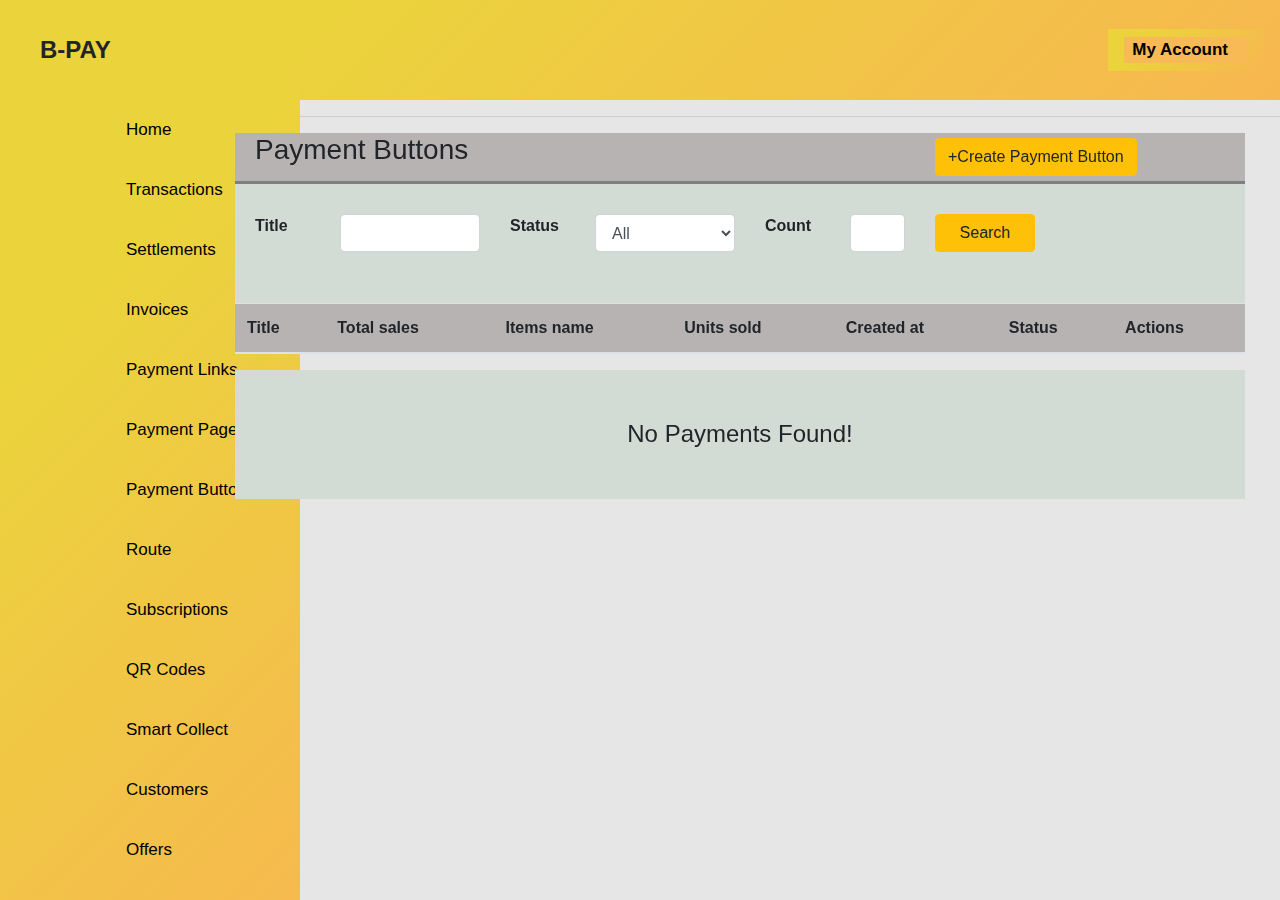
<file: payment button/payment.html>
<!DOCTYPE html>
<html lang="en">

<head>
    <meta charset="UTF-8">
    <meta http-equiv="X-UA-Compatible" content="IE=edge">
    <meta name="viewport" content="width=device-width, initial-scale=1.0">
    <link rel="stylesheet" href="https://stackpath.bootstrapcdn.com/bootstrap/4.3.1/css/bootstrap.min.css"
        integrity="sha384-ggOyR0iXCbMQv3Xipma34MD+dH/1fQ784/j6cY/iJTQUOhcWr7x9JvoRxT2MZw1T" crossorigin="anonymous">
        <link rel="stylesheet" href="navv.css">
     <script src="https://ajax.googleapis.com/ajax/libs/jquery/3.5.1/jquery.min.js"></script>
    <link rel="stylesheet" href="https://pro.fontawesome.com/releases/v5.10.0/css/all.css" integrity="sha384-AYmEC3Yw5cVb3ZcuHtOA93w35dYTsvhLPVnYs9eStHfGJvOvKxVfELGroGkvsg+p" crossorigin="anonymous"/>
    <title>Payment</title>

</head>
<body style="background-color: #e6e6e6;">
    <nav class="navbar">
        <div class="title"> B-PAY</div>
        

        <div class="navbar">
            <ul >
                <li>
                    <div class="click" style="background: #f8ba57;">
                     <a href="#">   
                         <i class="fa fa-user" aria-hidden="true"></i>
                       My Account 
                     </a>  
                    </div>
                </li>
            </ul>
        </div>
    </nav>
    <div  class="account invi">
       <div class="first">
           <div class="middle">
            <i class="fa fa-building" style="font-size: xxx-large;" aria-hidden="true"></i>
            <div class="merchant">
             <h2>Merchant Name</h2>
             <h5>Merchant ID</h5>
            </div>
           </div>
       </div>
       <div>
           <div class="second">
            <h3>Loged In as</h3>
            <div class="email">
             <i class="fas fa-user-circle"></i>
             <h5 style="display: inline;">Email id</h5>
            </div>
         <button class="button">Log Out</button>
           </div>
       </div>
    </div>
    <hr>
<div class="col col-sm-2">
<div class="side">
    <nav class="sidebar">
    
         <div class="menu-bar">
             <div class="menu">
                 <ul class="menu-links">
                     <li class="nav-links">
                         <a href="#">
                            <i class="fa fa-home icon" aria-hidden="true"></i>
                            <span class="text nav-text text ">
                                Home
                            </span>
                         </a>
                     </li>
                     <li class="nav-links">
                         <a href="#">
                            <i class="fa fa-reply-all icon" aria-hidden="true"></i>
                            <span class="text nav-text text ">
                            Transactions
                            </span>
                         </a>
                     </li>
                     <li class="nav-links">
                         <a href="#">
                            <i class="fa fa-bars icon" aria-hidden="true"></i>
                            <span class="text nav-text text ">
                                Settlements
                            </span>
                         </a>
                     </li>
                     <li class="nav-links">
                         <a href="#">
                            <i class="fa fa-window-restore icon" aria-hidden="true"></i>
                            <span class="text nav-text text ">
                                Invoices
                            </span>
                         </a>
                     </li>
                     <li class="nav-links">
                         <a href="#">
                            <i class="fa fa-link icon" aria-hidden="true"></i>
                            <span class="text nav-text text ">
                                Payment Links
                            </span>
                         </a>
                     </li>
                     <li class="nav-links">
                         <a href="#">
                            <i class="fa fa-envelope-open icon" aria-hidden="true"></i>
                            <span class="text nav-text text ">
                                Payment Pages
                            </span>
                         </a>
                     </li>
                     <li class="nav-links">
                         <a href="#">
                            <i class="fa fa-tasks icon" aria-hidden="true"></i>
                            <span class="text nav-text text ">
                                Payment Buttons
                            </span>
                         </a>
                     </li>
                     <li class="nav-links">
                         <a href="#">
                            <i class="fa fa-map-marker icon" aria-hidden="true"></i>
                            <span class="text nav-text text ">
                                Route
                            </span>
                         </a>
                     </li>
                     <li class="nav-links">
                         <a href="#"><i class="fa fa-bell icon" aria-hidden="true"></i>
                            <span class="text nav-text text ">
                                Subscriptions
                            </span>
                         </a>
                     </li>
                     <li class="nav-links">
                         <a href="#">
                            <i class="fa fa-qrcode icon" aria-hidden="true"></i>
                            <span class="text nav-text text ">
                                QR Codes
                            </span>
                         </a>
                     </li>
                     <li class="nav-links">
                         <a href="#">
                            <i class="fa fa-upload icon" aria-hidden="true"></i>
                            <span class="text nav-text text ">
                                Smart Collect
                            </span>
                         </a>
                     </li>
                     <li class="nav-links">
                         <a href="#">
                            <i class="fa fa-users icon" aria-hidden="true"></i>
                            <span class="text nav-text text ">
                                Customers
                            </span>
                         </a>
                     </li>
                     <li class="nav-links">
                         <a href="#">
                            <i class="fa fa-shopping-bag icon" aria-hidden="true"></i>
                            <span class="text nav-text text ">
                                Offers
                            </span>
                         </a>
                     </li>
                     <li class="nav-links">
                         <a href="#">
                            <i class="fa fa-shopping-cart icon" aria-hidden="true"></i>
                            <span class="text nav-text text ">
                                Checkout Rewards
                            </span>
                         </a>
                     </li>
                     <li class="nav-links">
                         <a href="#">
                            <i class="fa fa-sticky-note icon" aria-hidden="true"></i>
                            <span class="text nav-text text ">
                                Reports
                            </span>
                         </a>
                     </li>
                     <li class="nav-links">
                         <a href="#">
                            <i class="fa fa-home icon" aria-hidden="true"></i>
                            <span class="text nav-text text ">
                                My Account
                            </span>
                         </a>
                     </li>
                     <li class="nav-links">
                         <a href="#">
                            <i class="fa fa-cogs icon" aria-hidden="true"></i>
                            <span class="text nav-text text ">
                                Settings
                            </span>
                         </a>
                     </li>
                     <li class="nav-links">
                         <a href="#">
                            <i class="fa fa-download icon" aria-hidden="true"></i>
                            <span class="text nav-text text ">
                                App Store
                            </span>
                         </a>
                     </li>
                 </ul>
             </div>
    </nav>
</div>
</div>

    <div class="row justify-content-end"style="margin-left:-300px; margin-right:20px;">
    <div class="col col-sm-8">
        <div class="conainer" style="background-color: #b7b3b3; padding-right: 20px; align-content: center; border-bottom:3px solid grey">
            <div class="row">
                <div class="col-12 col-md-8 col-sm-8">
                    <div class="col col-md-12 col-sm-12" style="margin-left: 5px;">
                        <h3>Payment Buttons</h3>
                    </div>
                </div>
                <div class="col-12 col-md-4 col-sm-4" style="padding-top: 5px; padding-bottom:5px;">
                    <button type="button" class="btn btn-warning" style="margin-left: 20px;">+Create Payment Button</button>
                </div>
            </div>
        </div>
    </div>
    </div>
    <div class="row justify-content-end"style="margin-left:-300px; margin-right:20px;">
    <div class=" col col-sm-8">
        <div class="cont2" style="background-color:#d3dbd5;padding-top: 30px;padding-bottom: 30px;">
            <form style="margin-left: 20px;">
                <div class="form-group row">
                    <label class="col-md-1"><b>Title</b></label>
                    <div class="col-md-2">
                     <input name="title" class="form-control input-sm"  value="">
                    </div>
                     <label class="col-md-1"><b>Status</b></label>
                     <div class="col-md-2">
                        <select name="status" class="form-control input-sm">
                            <option value="">All</option>
                            <option value="active">Active</option>
                            <option value="inactive">Inactive</option>
                        </select>
                    </div>
                    <label class="col-md-1"><b>Count</b></label>
                    <div class="col-2 col-md-1" style="padding-bottom: 5px;">
                        <input name="count" min="1" max="100" type="number" class="form-control input-sm" value="">   
                    </div>
                    <br>
                    <div class="col-md-1">
                        <button type="button" class="btn btn-warning" style="width:100px">Search</button>
                    </div>
                </div>
            </form>
        </div>
    </div>
    </div>
    <div class="row justify-content-end"style="margin-left:-300px; margin-right:20px;">
    <div class="col col-sm-8">
    <div class="data-table ">
        <div class="table-responsive">
            <table class="table table-hover table-striped undefined">
                <thead style="background-color: #b7b3b3;">
                    <tr>
                        <th>Title</th>
                        <th>Total sales</th>
                        <th>Items name</th>
                        <th>Units sold</th>
                        <th>Created at</th>
                        <th>Status</th>
                        <th>Actions</th>
                        
                    </tr>
                </thead>
                <tbody style="background-color: grey;">


                </tbody>
            </table>
        </div class="description">
        <h4 class="empty-table-message" style="text-align: center;background-color:#d3dbd5;padding: 50px;">No Payments Found!</h4>
       </div>
        </div>
    </div>
    </div>
    <script>

        $(".click").click(function(){
            $(".account").toggle();
        })
        $("body").click(function(){
            $(".account").addClass("invi");
        })
    </script>
</body>

</html>
</file>
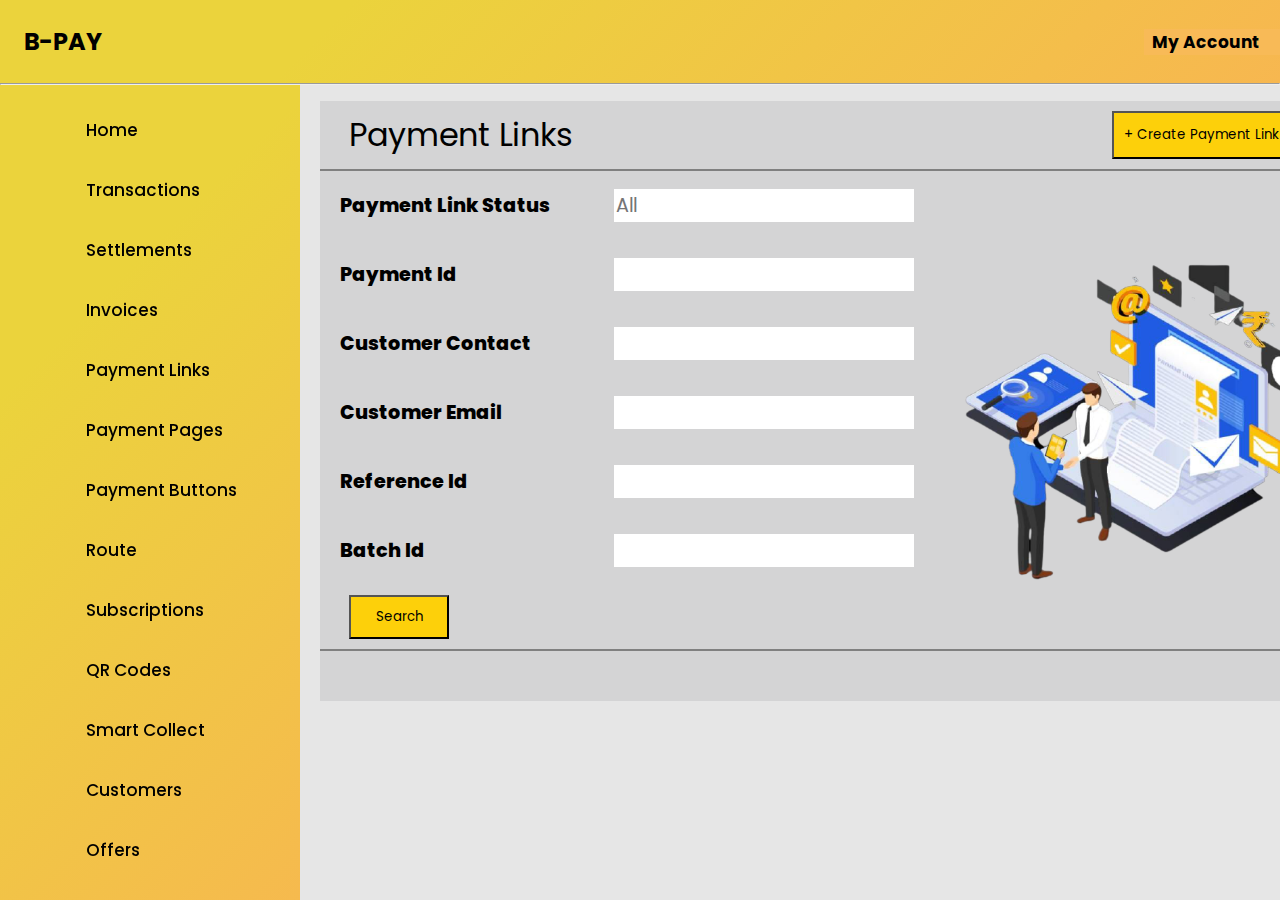
<file: Payment_Link/Payment1.html>
<!DOCTYPE html>
<html lang="en">
<head>
    <meta charset="UTF-8">
    <meta http-equiv="X-UA-Compatible" content="IE=edge">
    <meta name="viewport" content="width=device-width, initial-scale=1.0">
    <link rel="stylesheet" href="navv.css">
    <script src="https://ajax.googleapis.com/ajax/libs/jquery/3.5.1/jquery.min.js"></script>
    <link rel="stylesheet" href="https://pro.fontawesome.com/releases/v5.10.0/css/all.css" integrity="sha384-AYmEC3Yw5cVb3ZcuHtOA93w35dYTsvhLPVnYs9eStHfGJvOvKxVfELGroGkvsg+p" crossorigin="anonymous"/>
   
    <link
    href="https://fonts.googleapis.com/css2?family=DM+Sans&family=Montserrat:wght@100&family=Sunflower:wght@300&display=swap"
    rel="stylesheet">

    <link rel="stylesheet" href="Payment1.css">
    <title>Document</title>
</head>
<body>
    <div class="navo">

        <nav class="navbar">
            <div class="title"> B-PAY</div>
            
            
            <div class="navbar">
                <ul >
                    <li>
                        <div class="click" style="background: #f8ba57;">
                            <a href="#">   
                                <i class="fa fa-user" aria-hidden="true"></i>
                                My Account 
                            </a>  
                        </div>
                    </li>
                </ul>
            </div>
        </nav>
        <div  class="account invi">
            <div class="first">
                <div class="middle">
                    <i class="fa fa-building" style="font-size: xxx-large;" aria-hidden="true"></i>
                    <div class="merchant">
                        <h2>Merchant Name</h2>
                        <h5>Merchant ID</h5>
                    </div>
                </div>
            </div>
            <div>
                <div class="second">
                    <h3>Loged In as</h3>
                    <div class="email">
                        <i class="fas fa-user-circle"></i>
                        <h5 style="display: inline;">Email id</h5>
                    </div>
                    <button class="button">Log Out</button>
                </div>
            </div>
        </div>
    </div>
    <hr>

<div class="side">
    <nav class="sidebar">
    
         <div class="menu-bar">
             <div class="menu">
                 <ul class="menu-links">
                     <li class="nav-links">
                         <a href="#">
                            <i class="fa fa-home icon" aria-hidden="true"></i>
                            <span class="text nav-text text ">
                                Home
                            </span>
                         </a>
                     </li>
                     <li class="nav-links">
                         <a href="#">
                            <i class="fa fa-reply-all icon" aria-hidden="true"></i>
                            <span class="text nav-text text ">
                            Transactions
                            </span>
                         </a>
                     </li>
                     <li class="nav-links">
                         <a href="#">
                            <i class="fa fa-bars icon" aria-hidden="true"></i>
                            <span class="text nav-text text ">
                                Settlements
                            </span>
                         </a>
                     </li>
                     <li class="nav-links">
                         <a href="#">
                            <i class="fa fa-window-restore icon" aria-hidden="true"></i>
                            <span class="text nav-text text ">
                                Invoices
                            </span>
                         </a>
                     </li>
                     <li class="nav-links">
                         <a href="#">
                            <i class="fa fa-link icon" aria-hidden="true"></i>
                            <span class="text nav-text text ">
                                Payment Links
                            </span>
                         </a>
                     </li>
                     <li class="nav-links">
                         <a href="#">
                            <i class="fa fa-envelope-open icon" aria-hidden="true"></i>
                            <span class="text nav-text text ">
                                Payment Pages
                            </span>
                         </a>
                     </li>
                     <li class="nav-links">
                         <a href="#">
                            <i class="fa fa-tasks icon" aria-hidden="true"></i>
                            <span class="text nav-text text ">
                                Payment Buttons
                            </span>
                         </a>
                     </li>
                     <li class="nav-links">
                         <a href="#">
                            <i class="fa fa-map-marker icon" aria-hidden="true"></i>
                            <span class="text nav-text text ">
                                Route
                            </span>
                         </a>
                     </li>
                     <li class="nav-links">
                         <a href="#"><i class="fa fa-bell icon" aria-hidden="true"></i>
                            <span class="text nav-text text ">
                                Subscriptions
                            </span>
                         </a>
                     </li>
                     <li class="nav-links">
                         <a href="#">
                            <i class="fa fa-qrcode icon" aria-hidden="true"></i>
                            <span class="text nav-text text ">
                                QR Codes
                            </span>
                         </a>
                     </li>
                     <li class="nav-links">
                         <a href="#">
                            <i class="fa fa-upload icon" aria-hidden="true"></i>
                            <span class="text nav-text text ">
                                Smart Collect
                            </span>
                         </a>
                     </li>
                     <li class="nav-links">
                         <a href="#">
                            <i class="fa fa-users icon" aria-hidden="true"></i>
                            <span class="text nav-text text ">
                                Customers
                            </span>
                         </a>
                     </li>
                     <li class="nav-links">
                         <a href="#">
                            <i class="fa fa-shopping-bag icon" aria-hidden="true"></i>
                            <span class="text nav-text text ">
                                Offers
                            </span>
                         </a>
                     </li>
                     <li class="nav-links">
                         <a href="#">
                            <i class="fa fa-shopping-cart icon" aria-hidden="true"></i>
                            <span class="text nav-text text ">
                                Checkout Rewards
                            </span>
                         </a>
                     </li>
                     <li class="nav-links">
                         <a href="#">
                            <i class="fa fa-sticky-note icon" aria-hidden="true"></i>
                            <span class="text nav-text text ">
                                Reports
                            </span>
                         </a>
                     </li>
                     <li class="nav-links">
                         <a href="#">
                            <i class="fa fa-home icon" aria-hidden="true"></i>
                            <span class="text nav-text text ">
                                My Account
                            </span>
                         </a>
                     </li>
                     <li class="nav-links">
                         <a href="#">
                            <i class="fa fa-cogs icon" aria-hidden="true"></i>
                            <span class="text nav-text text ">
                                Settings
                            </span>
                         </a>
                     </li>
                     <li class="nav-links">
                         <a href="#">
                            <i class="fa fa-download icon" aria-hidden="true"></i>
                            <span class="text nav-text text ">
                                App Store
                            </span>
                         </a>
                     </li>
                 </ul>
             </div>
    </nav>
</div>

    <div class="container">
        <div class="btn">
            <div> Payment Links</div>
            <button>+ Create Payment Link</button>
        </div>
        <form action="#">
            <div class="container1">
                <p>
                    <label for="t1">Payment Link Status </label>
                    <input type="text" name="status" id="t1" placeholder="All">
                </p>
                <p>
                    <label for="t2">Payment Id</label>
                    <input type="text" name="plid" id="t2">
                </p>
                <p>
                    <label for="t3">Customer Contact</label>
                    <input type="text" name="cno" id="t3">
                </p>
                <p>
                    <label for="t4">Customer Email </label>
                    <input type="text" name="cemail" id="t4">
                </p>
                <p>
                    <label for="t5">Reference Id</label>
                    <input type="text" name="rid" id="t5">
                </p>
                <p>
                    <label for="t6">Batch Id</label>
                    <input type="text" name="bid" id="t6">
                </p>
                <p class="btn">
                    <button type="submit" name="search"  style="width:100px">Search</button>
                </p>
                
                <img src="payment.png" alt="Error Loading Image">
            </div>
        </form>
        <br><br>
        <div class="container2">
            <table id="nav">
                <thead>
                    <tr>
                        <th>Payment Link Id</th>
                        <th>Created Date</th>
                        <th>Amount</th>
                        <th>Reference Id</th>
                        <th>Customer</th>
                        <th>Link</th>
                        <th>Status</th>
                    </tr>
                </thead>
                <tbody>
                    <tr>
                        <td>
                            <h4>No Results Found!</h4>
                        </td>
                    </tr>
                </tbody>
            </table>
        </div>
    </div>
        <script>
        // const toggleButton = document.getElementsByClassName('toggle-button')[0]
        // const navbarLinks = document.getElementsByClassName('navbar-links')[0]

        // toggleButton.addEventListener('click', () => {
        //     navbarLinks.classList.toggle('active')
        // })

        $(".click").click(function(){
            $(".account").toggle();
        })
        $("body").click(function(){
            $(".account").addClass("invi");
        })
    </script>
</body>

</html>
</file>
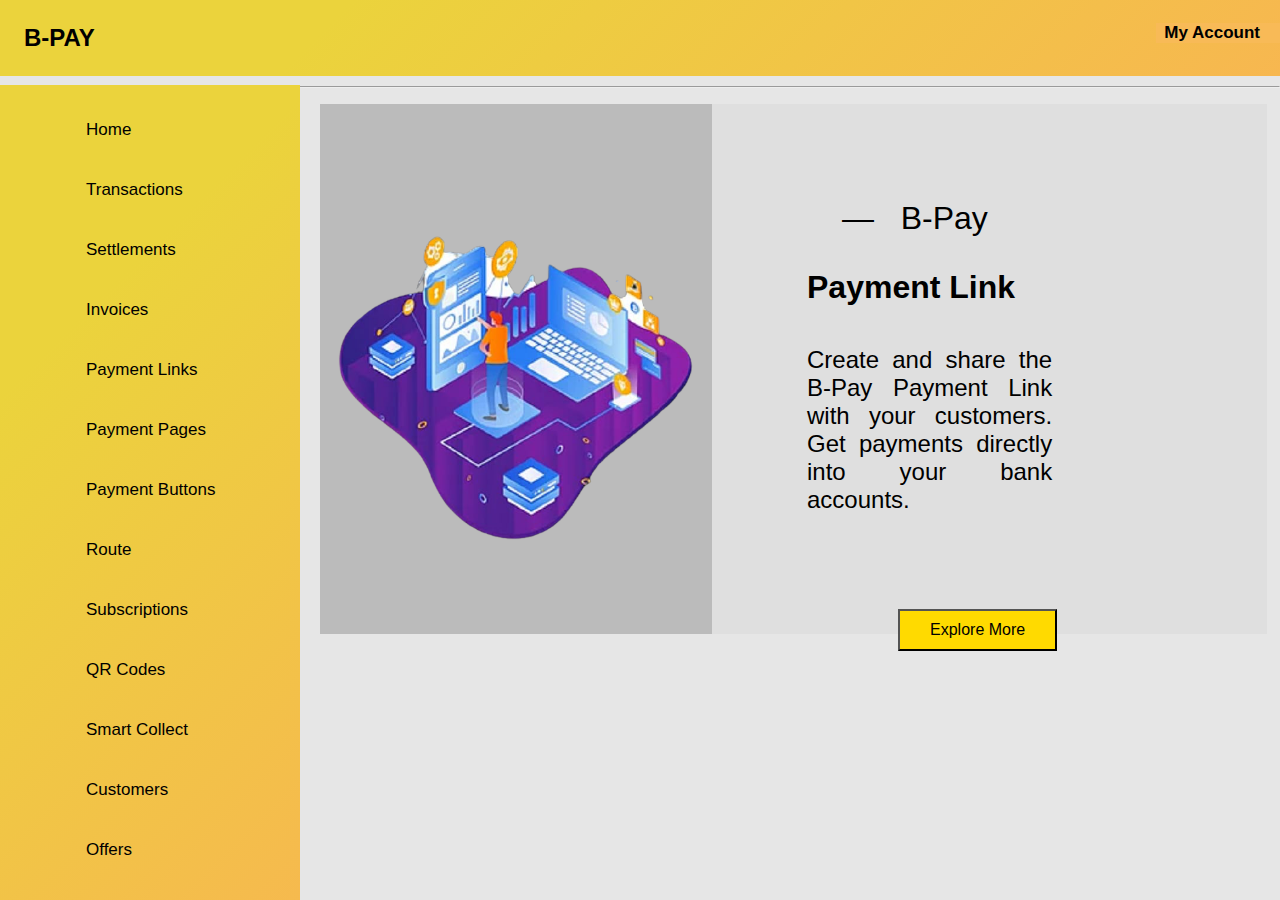
<file: Payment_Link/Payment_Link-1.html>
<!DOCTYPE html>
<html lang="en">
<head>
    <meta charset="UTF-8">
    <meta http-equiv="X-UA-Compatible" content="IE=edge">
    <meta name="viewport" content="width=device-width, initial-scale=1.0">
    <link rel="stylesheet" href="navv.css">
    <script src="https://ajax.googleapis.com/ajax/libs/jquery/3.5.1/jquery.min.js"></script>
    <link rel="stylesheet" href="https://pro.fontawesome.com/releases/v5.10.0/css/all.css" integrity="sha384-AYmEC3Yw5cVb3ZcuHtOA93w35dYTsvhLPVnYs9eStHfGJvOvKxVfELGroGkvsg+p" crossorigin="anonymous"/>
   
    <link rel="stylesheet" href="Payment_Link-1.css">
    <link rel="preconnect" href="https://fonts.googleapis.com">
    <title>Document</title>
</head>
<body>
    <nav class="navbar">
        <div class="title"> B-PAY</div>
        

        <div class="navbar">
            <ul >
                <li>
                    <div class="click" style="background: #f8ba57;">
                     <a href="#">   
                         <i class="fa fa-user" aria-hidden="true"></i>
                       My Account 
                     </a>  
                    </div>
                </li>
            </ul>
        </div>
    </nav>
    <div  class="account invi">
       <div class="first">
           <div class="middle">
            <i class="fa fa-building" style="font-size: xxx-large;" aria-hidden="true"></i>
            <div class="merchant">
             <h2>Merchant Name</h2>
             <h5>Merchant ID</h5>
            </div>
           </div>
       </div>
       <div>
           <div class="second">
            <h3>Loged In as</h3>
            <div class="email">
             <i class="fas fa-user-circle"></i>
             <h5 style="display: inline;">Email id</h5>
            </div>
         <button class="button">Log Out</button>
           </div>
       </div>
    </div>
    <hr>

<div class="side">
    <nav class="sidebar">
    
         <div class="menu-bar">
             <div class="menu">
                 <ul class="menu-links">
                     <li class="nav-links">
                         <a href="#">
                            <i class="fa fa-home icon" aria-hidden="true"></i>
                            <span class="text nav-text text ">
                                Home
                            </span>
                         </a>
                     </li>
                     <li class="nav-links">
                         <a href="#">
                            <i class="fa fa-reply-all icon" aria-hidden="true"></i>
                            <span class="text nav-text text ">
                            Transactions
                            </span>
                         </a>
                     </li>
                     <li class="nav-links">
                         <a href="#">
                            <i class="fa fa-bars icon" aria-hidden="true"></i>
                            <span class="text nav-text text ">
                                Settlements
                            </span>
                         </a>
                     </li>
                     <li class="nav-links">
                         <a href="#">
                            <i class="fa fa-window-restore icon" aria-hidden="true"></i>
                            <span class="text nav-text text ">
                                Invoices
                            </span>
                         </a>
                     </li>
                     <li class="nav-links">
                         <a href="#">
                            <i class="fa fa-link icon" aria-hidden="true"></i>
                            <span class="text nav-text text ">
                                Payment Links
                            </span>
                         </a>
                     </li>
                     <li class="nav-links">
                         <a href="#">
                            <i class="fa fa-envelope-open icon" aria-hidden="true"></i>
                            <span class="text nav-text text ">
                                Payment Pages
                            </span>
                         </a>
                     </li>
                     <li class="nav-links">
                         <a href="#">
                            <i class="fa fa-tasks icon" aria-hidden="true"></i>
                            <span class="text nav-text text ">
                                Payment Buttons
                            </span>
                         </a>
                     </li>
                     <li class="nav-links">
                         <a href="#">
                            <i class="fa fa-map-marker icon" aria-hidden="true"></i>
                            <span class="text nav-text text ">
                                Route
                            </span>
                         </a>
                     </li>
                     <li class="nav-links">
                         <a href="#"><i class="fa fa-bell icon" aria-hidden="true"></i>
                            <span class="text nav-text text ">
                                Subscriptions
                            </span>
                         </a>
                     </li>
                     <li class="nav-links">
                         <a href="#">
                            <i class="fa fa-qrcode icon" aria-hidden="true"></i>
                            <span class="text nav-text text ">
                                QR Codes
                            </span>
                         </a>
                     </li>
                     <li class="nav-links">
                         <a href="#">
                            <i class="fa fa-upload icon" aria-hidden="true"></i>
                            <span class="text nav-text text ">
                                Smart Collect
                            </span>
                         </a>
                     </li>
                     <li class="nav-links">
                         <a href="#">
                            <i class="fa fa-users icon" aria-hidden="true"></i>
                            <span class="text nav-text text ">
                                Customers
                            </span>
                         </a>
                     </li>
                     <li class="nav-links">
                         <a href="#">
                            <i class="fa fa-shopping-bag icon" aria-hidden="true"></i>
                            <span class="text nav-text text ">
                                Offers
                            </span>
                         </a>
                     </li>
                     <li class="nav-links">
                         <a href="#">
                            <i class="fa fa-shopping-cart icon" aria-hidden="true"></i>
                            <span class="text nav-text text ">
                                Checkout Rewards
                            </span>
                         </a>
                     </li>
                     <li class="nav-links">
                         <a href="#">
                            <i class="fa fa-sticky-note icon" aria-hidden="true"></i>
                            <span class="text nav-text text ">
                                Reports
                            </span>
                         </a>
                     </li>
                     <li class="nav-links">
                         <a href="#">
                            <i class="fa fa-home icon" aria-hidden="true"></i>
                            <span class="text nav-text text ">
                                My Account
                            </span>
                         </a>
                     </li>
                     <li class="nav-links">
                         <a href="#">
                            <i class="fa fa-cogs icon" aria-hidden="true"></i>
                            <span class="text nav-text text ">
                                Settings
                            </span>
                         </a>
                     </li>
                     <li class="nav-links">
                         <a href="#">
                            <i class="fa fa-download icon" aria-hidden="true"></i>
                            <span class="text nav-text text ">
                                App Store
                            </span>
                         </a>
                     </li>
                 </ul>
             </div>
    </nav>
    <div class="container">
        <div class="left">
            <img src="B-PAY-1.png" alt="Error Loading Image">
        </div>
        <div class="right">
            <span id="name">&mdash; &nbsp; B-Pay</span>
            <h1>Payment Link</h1>
            <p>Create and share the B-Pay Payment Link with your customers. Get payments directly into your bank accounts.</p>
            <button><a href="./link.php">Explore More</a></button>
        </div>
</div>

    <script>

        $(".click").click(function(){
            $(".account").toggle();
        })
        $("body").click(function(){
            $(".account").addClass("invi");
        })
    </script>
</body>
</html>
</file>
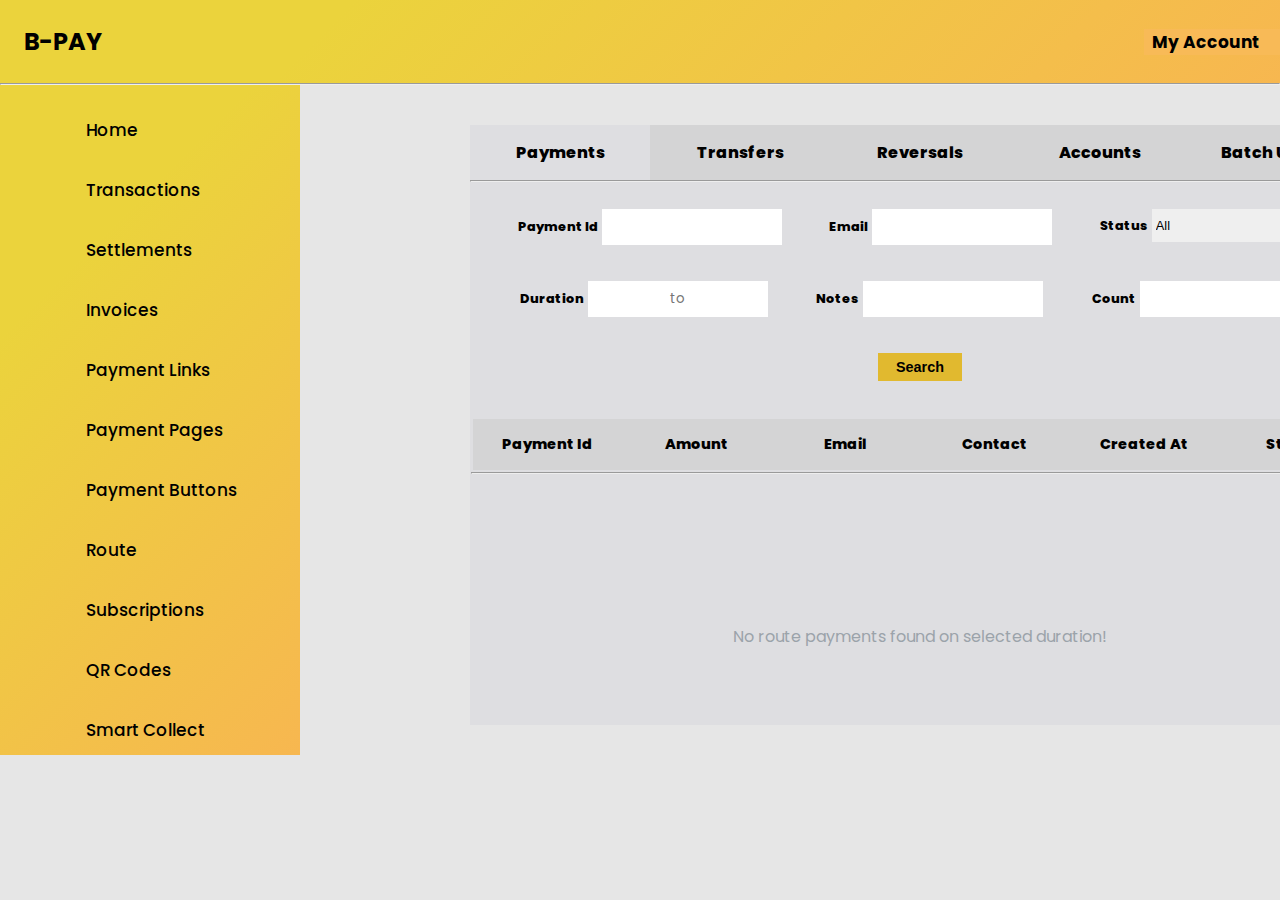
<file: route_pages/RouteForm.html>
<!DOCTYPE html>
<html lang="en">
<head>
    <meta charset="UTF-8">
    <meta http-equiv="X-UA-Compatible" content="IE=edge">
    <meta name="viewport" content="width=device-width, initial-scale=1.0">
    <link rel="stylesheet" href="RouteForm.css">
    <script src="https://ajax.googleapis.com/ajax/libs/jquery/3.5.1/jquery.min.js"></script>
    <link rel="stylesheet" href="https://pro.fontawesome.com/releases/v5.10.0/css/all.css" integrity="sha384-AYmEC3Yw5cVb3ZcuHtOA93w35dYTsvhLPVnYs9eStHfGJvOvKxVfELGroGkvsg+p" crossorigin="anonymous"/>

    <title>Route Section!</title>
</head>
<body>
    <div class="wrapper">
        <div class="wrap1">
            
            <nav class="navbar">
                <div class="title"> B-PAY</div>
                <div class="navbar">
                    <ul >
                        <li>
                            <div class="click" style="background: #f8ba57;">
                             <a href="#">   
                                 <i class="fa fa-user" aria-hidden="true"></i>
                               My Account 
                             </a>  
                            </div>
                        </li>
                    </ul>
                </div>
            </nav>
            <div  class="account invi">
                <div class="first">
                    <div class="middle">
                     <i class="fa fa-building" style="font-size: xxx-large;" aria-hidden="true"></i>
                     <div class="merchant">
                      <h2>Merchant Name</h2>
                      <h5>Merchant ID</h5>
                     </div>
                    </div>
                </div>
                <div>
                    <div class="second">
                     <h3>Loged In as</h3>
                     <div class="email">
                      <i class="fas fa-user-circle"></i>
                      <h5 style="display: inline;">Email id</h5>
                     </div>
                  <button class="button">Log Out</button>
                    </div>
                </div>
            </div>
            <hr>

        </div>

        <div class="sub-wrap">
            <div class="wrap2">
                <!-- SIDEBAR -->
                <div class="side">
                    <nav class="sidebar">
                    
                         <div class="menu-bar">
                             <div class="menu">
                                 <ul class="menu-links">
                                     <li class="nav-links">
                                         <a href="#">
                                            <i class="fa fa-home icon" aria-hidden="true"></i>
                                            <span class="text nav-text text ">
                                                Home
                                            </span>
                                         </a>
                                     </li>
                                     <li class="nav-links">
                                         <a href="#">
                                            <i class="fa fa-reply-all icon" aria-hidden="true"></i>
                                            <span class="text nav-text text ">
                                            Transactions
                                            </span>
                                         </a>
                                     </li>
                                     <li class="nav-links">
                                         <a href="#">
                                            <i class="fa fa-bars icon" aria-hidden="true"></i>
                                            <span class="text nav-text text ">
                                                Settlements
                                            </span>
                                         </a>
                                     </li>
                                     <li class="nav-links">
                                         <a href="#">
                                            <i class="fa fa-window-restore icon" aria-hidden="true"></i>
                                            <span class="text nav-text text ">
                                                Invoices
                                            </span>
                                         </a>
                                     </li>
                                     <li class="nav-links">
                                         <a href="#">
                                            <i class="fa fa-link icon" aria-hidden="true"></i>
                                            <span class="text nav-text text ">
                                                Payment Links
                                            </span>
                                         </a>
                                     </li>
                                     <li class="nav-links">
                                         <a href="#">
                                            <i class="fa fa-envelope-open icon" aria-hidden="true"></i>
                                            <span class="text nav-text text ">
                                                Payment Pages
                                            </span>
                                         </a>
                                     </li>
                                     <li class="nav-links">
                                         <a href="#">
                                            <i class="fa fa-tasks icon" aria-hidden="true"></i>
                                            <span class="text nav-text text ">
                                                Payment Buttons
                                            </span>
                                         </a>
                                     </li>
                                     <li class="nav-links">
                                         <a href="RoutePage.html">
                                            <i class="fa fa-map-marker icon" aria-hidden="true"></i>
                                            <span class="text nav-text text ">
                                                Route
                                            </span>
                                         </a>
                                     </li>
                                     <li class="nav-links">
                                         <a href="#"><i class="fa fa-bell icon" aria-hidden="true"></i>
                                            <span class="text nav-text text ">
                                                Subscriptions
                                            </span>
                                         </a>
                                     </li>
                                     <li class="nav-links">
                                         <a href="#">
                                            <i class="fa fa-qrcode icon" aria-hidden="true"></i>
                                            <span class="text nav-text text ">
                                                QR Codes
                                            </span>
                                         </a>
                                     </li>
                                     <li class="nav-links">
                                         <a href="#">
                                            <i class="fa fa-upload icon" aria-hidden="true"></i>
                                            <span class="text nav-text text ">
                                                Smart Collect
                                            </span>
                                         </a>
                                     </li>
                                     <li class="nav-links">
                                         <a href="#">
                                            <i class="fa fa-users icon" aria-hidden="true"></i>
                                            <span class="text nav-text text ">
                                                Customers
                                            </span>
                                         </a>
                                     </li>
                                     <li class="nav-links">
                                         <a href="#">
                                            <i class="fa fa-shopping-bag icon" aria-hidden="true"></i>
                                            <span class="text nav-text text ">
                                                Offers
                                            </span>
                                         </a>
                                     </li>
                                     <li class="nav-links">
                                         <a href="#">
                                            <i class="fa fa-shopping-cart icon" aria-hidden="true"></i>
                                            <span class="text nav-text text ">
                                                Checkout Rewards
                                            </span>
                                         </a>
                                     </li>
                                     <li class="nav-links">
                                         <a href="#">
                                            <i class="fa fa-sticky-note icon" aria-hidden="true"></i>
                                            <span class="text nav-text text ">
                                                Reports
                                            </span>
                                         </a>
                                     </li>
                                     <li class="nav-links">
                                         <a href="#">
                                            <i class="fa fa-home icon" aria-hidden="true"></i>
                                            <span class="text nav-text text ">
                                                My Account
                                            </span>
                                         </a>
                                     </li>
                                     <li class="nav-links">
                                         <a href="#">
                                            <i class="fa fa-cogs icon" aria-hidden="true"></i>
                                            <span class="text nav-text text ">
                                                Settings
                                            </span>
                                         </a>
                                     </li>
                                     <li class="nav-links">
                                         <a href="#">
                                            <i class="fa fa-download icon" aria-hidden="true"></i>
                                            <span class="text nav-text text ">
                                                App Store
                                            </span>
                                         </a>
                                     </li>
                                 </ul>
                             </div>
                    </nav>
                <div>
            </div>

            <div class="wrap3">
                <div class="main">
       
                    <div class="nav">
            
            
                        <div class="item">
                            <p>Payments</p>
                        </div>
                        <div class="item">
                            <p>Transfers</p>
                        </div> 
                        <div class="item">
                            <p>Reversals</p>
                        </div>
                        <div class="item">
                            <p>Accounts</p>
                        </div>
                        <div class="item">
                            <p>Batch Upload</p>
                        </div>
            
                    </div>
                    <hr>
            
                    <div class="form-1">
                        
                        <div class="one">
            
                            <div class="one_a">
            
                                <div class="input-box">
                                    <label class="details">Payment Id</label>
                                    <input type="text" required>
                                </div>
                                <!-- &#160; &#160; -->
                                <div class="input-box">
                                    <label class="details">Email</label>
                                    <input type="email" required>
                                </div>
                                <div class="input-box">
                                    <label class="details">Status</label>
                                    <select id="status" name="status">
                                        <option value="All">All</option>
                                        <option value="Processed">Processed</option>
                                        <option value="Processing">Processing</option>
                                        <option value="Failed">Failed</option>
                                      </select>
                                      
                                </div>
                                <!-- <div class="input-box">
                                    <button class="btn">Search</button>
                                </div> -->
            
                            </div>
            
                            <div class="one_b">
                                <div class="input-box">
                                    <label class="details">Duration</label>
                                    <input type="text" required placeholder="to">
                                </div>
                                <div class="input-box">
                                    <label class="details">Notes</label>
                                    <input type="text" required>
                                </div>
                                <div class="input-box">
                                    <label class="details">Count</label>
                                    <input type="text" required>
                                </div>
                            </div>
                            
                            <div class="one_c">
                                <div class="input-box">
                                    <button class="btn">Search</button>
                                </div>
                            </div>
            
                        </div>
            
            
                        <div class="two"> 
                            <!-- <div class="sub-nav">
                                <div class="item">
                                    <p>Payment Id</p>
                                </div>
                                <div class="item">
                                    <p>Amount</p>
                                </div> 
                                <div class="item">
                                    <p>Email</p>
                                </div>
                                <div class="item">
                                    <p>Contact</p>
                                </div>
                                <div class="item">
                                    <p>Created At</p>
                                </div>
                                <div class="item">
                                    <p>Status</p>
                                </div>
                            </div> -->
                            <table>
                                <thead >
                                    <tr class="sub-nav">
                                        <th class="item"><p>Payment Id</p></th>
                                        <th class="item"><p>Amount</p></th>
                                        <th class="item"><p>Email</p></th>
                                        <th class="item"><p>Contact</p></th>
                                        <th class="item"><p>Created At</p></th>
                                        <th class="item"><p>Status</p></th>
                                    </tr>
                                </thead>
                                <tbody></tbody>
                            </table>
                            <hr>
                            
                            <div class="two_a">
                                <p>No route payments found on selected duration!</p>
                            </div>
                        </div>
                        
                    </div>
            
            
            
                    <div class="form-2">
                        
                        <div class="one">
            
                            <div class="one_a">
            
                                <div class="input-box">
                                    <label class="details">Transfer Id</label>
                                    <input type="text" required>
                                </div>
                                <!-- &#160; &#160; -->
                                <div class="input-box">
                                    <label class="details">Transfer Status</label>
                                    <select id="status" name="status">
                                        <option value="All">All</option>
                                        <option value="Created">Created</option>
                                        <option value="Pending">Pending</option>
                                        <option value="Processed">Processed</option>
                                        <option value="Failed">Failed</option>
                                        <option value="Reversed">Reversed</option>
                                        <option value="Partially Reversed">Partially Reversed</option>
                                      </select>
                                </div>
                                <div class="input-box">
                                    <label class="details">Count</label>
                                    <input type="text" required>
                                </div>
            
                            </div>
            
                            <div class="one_b">
                                <div class="input-box">
                                    <label class="details">Settelement Status</label>
                                    <select id="status" name="status">
                                        <option value="All">All</option>
                                        <option value="Processed">Processed</option>
                                        <option value="Processing">Processing</option>
                                        <option value="On hold">On hold</option>
                                    </select>
                                </div>
                                <div class="input-box">
                                    <label class="details">Reciepient Id</label>
                                    <input type="text" required>
                                </div>
                                <div class="input-box">
                                    <button class="btn">Search</button>
                                </div>
                            </div>
            
                        </div>
            
            
                        <div class="two"> 
                            <!-- <div class="sub-nav">
                                <div class="item">
                                    <p>Transfer Id</p>
                                </div>
                                <div class="item">
                                    <p>Source Id</p>
                                </div> 
                                <div class="item">
                                    <p>Amount</p>
                                </div>
                                <div class="item">
                                    <p>Created At</p>
                                </div>
                                <div class="item">
                                    <p>Transfer Status</p>
                                </div>
                                <div class="item">
                                    <p>Settlements Status</p>
                                </div>
                            </div> -->

                            <table>
                                <thead >
                                    <tr class="sub-nav">
                                        <th class="item"><p>Transfer Id</p></th>
                                        <th class="item"><p>Source Id</p></th>
                                        <th class="item"><p>Amount</p></th>
                                        <th class="item"><p>Created At</p></th>
                                        <th class="item"><p>Transfer Status</p></th>
                                        <th class="item"><p>Settlements Status</p></th>
                                    </tr>
                                </thead>
                                <tbody></tbody>
                            </table>
                            <hr>
                            
                            <div class="two_a">
                                <p>No transfers found! </p>
                            </div>
                        </div>
                        
                    </div>
            
            
            
            
                    <div class="form-3">
                        
                        <div class="one">
            
                            <div class="one_a">
            
                                <div class="input-box">
                                    <label class="details">Reversal Id</label>
                                    <input type="text" required>
                                </div>
                                <div class="input-box">
                                    <label class="details">Count</label>
                                    <input type="text" required>
                                </div>
                                <div class="input-box">
                                    <button class="btn">Search</button>
                                </div>
            
                            </div>
            
                        </div>
            
            
                        <div class="two"> 
                            <!-- <div class="sub-nav">
                                <div class="item">
                                    <p>Reversal Id</p>
                                </div>
                                <div class="item">
                                    <p>Transfer Id</p>
                                </div> 
                                <div class="item">
                                    <p>Amount</p>
                                </div>
                                <div class="item">
                                    <p>Created At</p>
                                </div>
                            </div> -->
                            <table>
                                <thead >
                                    <tr class="sub-nav">
                                        <th class="item"><p>Reversal Id</p></th>
                                        <th class="item"><p>Transfer Id</p></th>
                                        <th class="item"><p>Amount</p></th>
                                        <th class="item"><p>Created At</p></th>
                                    </tr>
                                </thead>
                                <tbody></tbody>
                            </table>
                            <hr>
                            
                            <div class="two_a">
                                <p>No reversal found! </p>
                            </div>
                        </div>
                        
                    </div>
            
            
            
                    <div class="form-4">
                        
                        <div class="one">
            
                            <div class="one_a">
            
                                <div class="input-box">
                                    <label class="details">Account Id</label>
                                    <input type="text" required>
                                </div>
                                <div class="input-box">
                                    <label class="details">Account Email</label>
                                    <input type="email" required>
                                </div>
                                <div class="input-box">
                                    <label class="details">Count</label>
                                    <input type="text" required>
                                </div>
                            </div>
                            <div class="one_b">
                                <div class="input-box">
                                    <button class="btn">Search</button>
                                </div>
                            </div>
            
                        </div>
            
            
                        <div class="two"> 
                            <!-- <div class="sub-nav">
                                <div class="item">
                                    <p>Account Id</p>
                                </div>
                                <div class="item">
                                    <p>Email</p>
                                </div> 
                                <div class="item">
                                    <p>Name</p>
                                </div>
                                <div class="item">
                                    <p>Account Status</p>
                                </div>
                                <div class="item">
                                    <p>Dashboard Access</p>
                                </div>
                                <div class="item">
                                    <p>Allow Refunds</p>
                                </div>
                            </div> -->
                            <table>
                                <thead >
                                    <tr class="sub-nav">
                                        <th class="item"><p>Account Id</p></th>
                                        <th class="item"><p>Email</p></th>
                                        <th class="item"><p>Name</p></th>
                                        <th class="item"><p>Account Status</p></th>
                                        <th class="item"><p>Dashboard Access<p></th>
                                        <th class="item"><p>Allow Refunds</p></th>
                                    </tr>
                                </thead>
                                <tbody></tbody>
                            </table>
                            <hr>
                            
                            <div class="two_a">
                                <p>No Accounts found! </p>
                            </div>
                        </div>
                        
                    </div>
                    
            
            
            
            
                    <div class="form-5">
                        
                        <div class="one">
            
                            <div class="one_a">
            
                                <div class="input-box">
                                    <label class="details">Batch Upload Id</label>
                                    <input type="text" required>
                                </div>
                                <div class="input-box">
                                    <label class="details">Batch Type</label>
                                    <select id="status" name="status">
                                        <option value="All">All</option>
                                        <option value="Transfers">Transfers</option>
                                        <option value="Reversals">Reversals</option>
                                        <option value="Linked Accounts">Linked Accounts</option>
                                    </select>
                                </div>
                                <div class="input-box">
                                    <label class="details">Count</label>
                                    <input type="text" required>
                                </div>
                            </div>
                            <div class="one_b">
                                <div class="input-box">
                                    <button class="btn">Search</button>
                                </div>
                            </div>
            
                        </div>
            
            
                        <div class="two"> 
                            <!-- <div class="sub-nav">
                                <div class="item">
                                    <p>Batch Id</p>
                                </div> 
                                <div class="item">
                                    <p>Batch Name</p>
                                </div>
                                <div class="item">
                                    <p>Count</p>
                                </div>
                                <div class="item">
                                    <p>Type</p>
                                </div>
                                <div class="item">
                                    <p>Status</p>
                                </div>
                                <div class="item">
                                    <p>Actions</p>
                                </div>
                            </div> -->
                            <table>
                                <thead >
                                    <tr class="sub-nav">
                                        <th class="item"><p>Batch Id</p></th>
                                        <th class="item"><p>Batch Name</p></th>
                                        <th class="item"><p>Count</p></th>
                                        <th class="item"><p>Type</p></th>
                                        <th class="item"><p>Status</p></th>
                                        <th class="item"><p>Actions</p></th>
                                    </tr>
                                </thead>
                                <tbody></tbody>
                            </table>
                            <hr>
                            
                            <div class="two_a">
                                <p>No Batch Files Found<br>
                                    Create multiple Transfers, Reversals or linked Accounts, in one go using a batch file. <br>Simply upload a file containing all the information.
                                     </p>
                            </div>
                        </div>
                        
                    </div>
            
            
            
            
                </div>
            </div>

        </div>




    </div>
    

    <script src="Route.js"></script>   
</body>
</html>
</file>
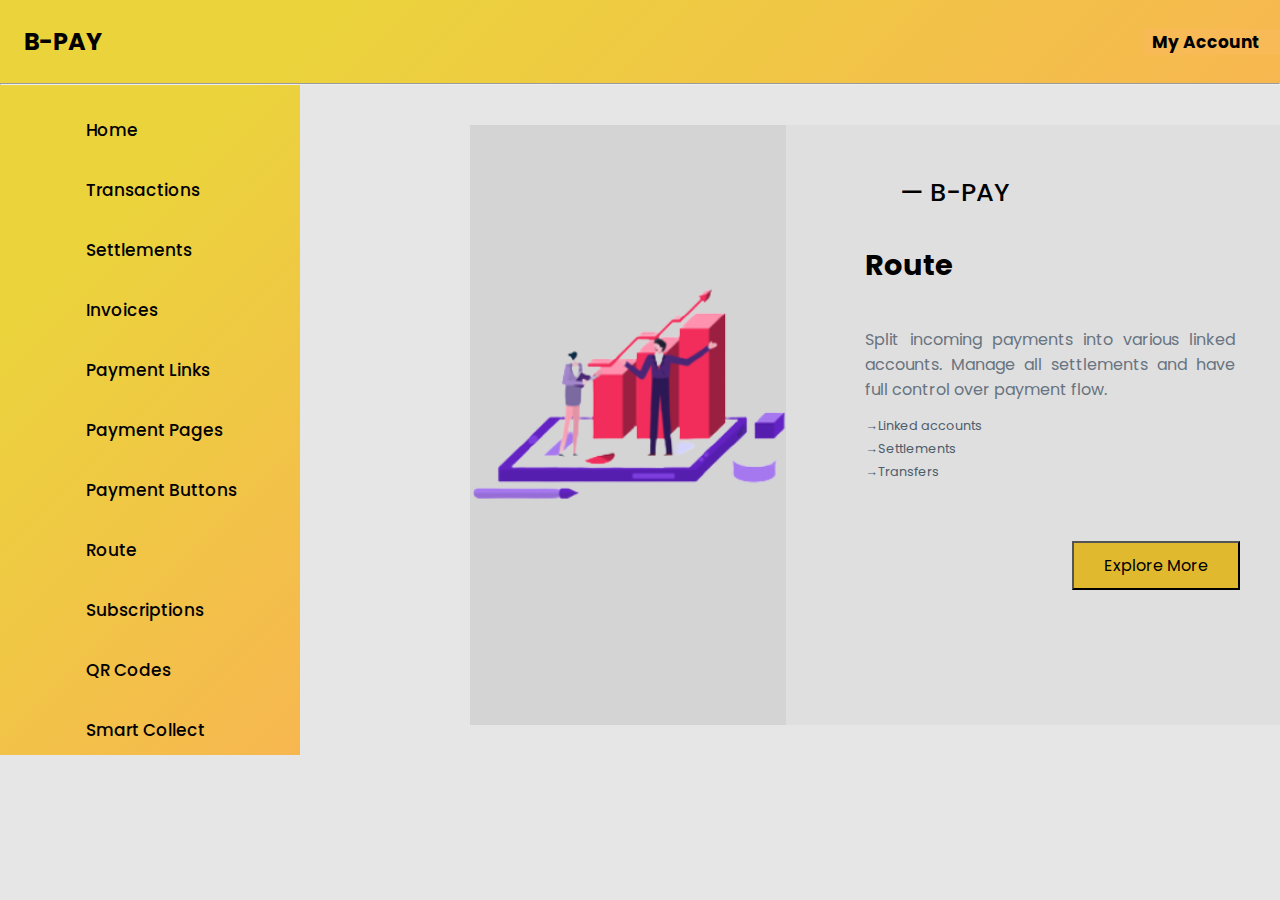
<file: route_pages/RoutePage.html>
<!DOCTYPE html>
<html lang="en">
<head>
    <meta charset="UTF-8">
    <meta http-equiv="X-UA-Compatible" content="IE=edge">
    <meta name="viewport" content="width=device-width, initial-scale=1.0">
    <link rel="stylesheet" href="RoutePage.css">
    <script src="https://ajax.googleapis.com/ajax/libs/jquery/3.5.1/jquery.min.js"></script>
    <link rel="stylesheet" href="https://pro.fontawesome.com/releases/v5.10.0/css/all.css" integrity="sha384-AYmEC3Yw5cVb3ZcuHtOA93w35dYTsvhLPVnYs9eStHfGJvOvKxVfELGroGkvsg+p" crossorigin="anonymous"/>

    <title>Document</title>
</head>
<body>
    <nav class="navbar">
        <div class="title"> B-PAY</div>
        

        <div class="navbar">
            <ul >
                <li>
                    <div class="click" style="background: #f8ba57;">
                     <a href="#">   
                         <i class="fa fa-user" aria-hidden="true"></i>
                       My Account 
                     </a>  
                    </div>
                </li>
            </ul>
        </div>
    </nav>
    <div  class="account invi">
       <div class="first">
           <div class="middle">
            <i class="fa fa-building" style="font-size: xxx-large;" aria-hidden="true"></i>
            <div class="merchant">
             <h2>Merchant Name</h2>
             <h5>Merchant ID</h5>
            </div>
           </div>
       </div>
       <div>
           <div class="second">
            <h3>Loged In as</h3>
            <div class="email">
             <i class="fas fa-user-circle"></i>
             <h5 style="display: inline;">Email id</h5>
            </div>
         <button class="button">Log Out</button>
           </div>
       </div>
    </div>
    <hr>
<div class="side">
    <nav class="sidebar">
    
         <div class="menu-bar">
             <div class="menu">
                 <ul class="menu-links">
                     <li class="nav-links">
                         <a href="#">
                            <i class="fa fa-home icon" aria-hidden="true"></i>
                            <span class="text nav-text text ">
                                Home
                            </span>
                         </a>
                     </li>
                     <li class="nav-links">
                         <a href="#">
                            <i class="fa fa-reply-all icon" aria-hidden="true"></i>
                            <span class="text nav-text text ">
                            Transactions
                            </span>
                         </a>
                     </li>
                     <li class="nav-links">
                         <a href="#">
                            <i class="fa fa-bars icon" aria-hidden="true"></i>
                            <span class="text nav-text text ">
                                Settlements
                            </span>
                         </a>
                     </li>
                     <li class="nav-links">
                         <a href="#">
                            <i class="fa fa-window-restore icon" aria-hidden="true"></i>
                            <span class="text nav-text text ">
                                Invoices
                            </span>
                         </a>
                     </li>
                     <li class="nav-links">
                         <a href="#">
                            <i class="fa fa-link icon" aria-hidden="true"></i>
                            <span class="text nav-text text ">
                                Payment Links
                            </span>
                         </a>
                     </li>
                     <li class="nav-links">
                         <a href="#">
                            <i class="fa fa-envelope-open icon" aria-hidden="true"></i>
                            <span class="text nav-text text ">
                                Payment Pages
                            </span>
                         </a>
                     </li>
                     <li class="nav-links">
                         <a href="#">
                            <i class="fa fa-tasks icon" aria-hidden="true"></i>
                            <span class="text nav-text text ">
                                Payment Buttons
                            </span>
                         </a>
                     </li>
                     <li class="nav-links">
                         <a href="RoutePage.html">
                            <i class="fa fa-map-marker icon" aria-hidden="true"></i>
                            <span class="text nav-text text ">
                                Route
                            </span>
                         </a>
                     </li>
                     <li class="nav-links">
                         <a href="#"><i class="fa fa-bell icon" aria-hidden="true"></i>
                            <span class="text nav-text text ">
                                Subscriptions
                            </span>
                         </a>
                     </li>
                     <li class="nav-links">
                         <a href="#">
                            <i class="fa fa-qrcode icon" aria-hidden="true"></i>
                            <span class="text nav-text text ">
                                QR Codes
                            </span>
                         </a>
                     </li>
                     <li class="nav-links">
                         <a href="#">
                            <i class="fa fa-upload icon" aria-hidden="true"></i>
                            <span class="text nav-text text ">
                                Smart Collect
                            </span>
                         </a>
                     </li>
                     <li class="nav-links">
                         <a href="#">
                            <i class="fa fa-users icon" aria-hidden="true"></i>
                            <span class="text nav-text text ">
                                Customers
                            </span>
                         </a>
                     </li>
                     <li class="nav-links">
                         <a href="#">
                            <i class="fa fa-shopping-bag icon" aria-hidden="true"></i>
                            <span class="text nav-text text ">
                                Offers
                            </span>
                         </a>
                     </li>
                     <li class="nav-links">
                         <a href="#">
                            <i class="fa fa-shopping-cart icon" aria-hidden="true"></i>
                            <span class="text nav-text text ">
                                Checkout Rewards
                            </span>
                         </a>
                     </li>
                     <li class="nav-links">
                         <a href="#">
                            <i class="fa fa-sticky-note icon" aria-hidden="true"></i>
                            <span class="text nav-text text ">
                                Reports
                            </span>
                         </a>
                     </li>
                     <li class="nav-links">
                         <a href="#">
                            <i class="fa fa-home icon" aria-hidden="true"></i>
                            <span class="text nav-text text ">
                                My Account
                            </span>
                         </a>
                     </li>
                     <li class="nav-links">
                         <a href="#">
                            <i class="fa fa-cogs icon" aria-hidden="true"></i>
                            <span class="text nav-text text ">
                                Settings
                            </span>
                         </a>
                     </li>
                     <li class="nav-links">
                         <a href="#">
                            <i class="fa fa-download icon" aria-hidden="true"></i>
                            <span class="text nav-text text ">
                                App Store
                            </span>
                         </a>
                     </li>
                 </ul>
             </div>
    </nav>
<div>




    <div class="container">
        <div class="left">
            <img src="routeImg.png" alt="Error Loading Image">
        </div>
        <div class="right">
            <span id="name">&#8212; B-Pay</span>
            <h1>Route</h1>
            <div>Split incoming payments into various linked accounts. Manage all settlements and have full control over payment flow.</div>
            <p>&rarr;Linked accounts</p>
            <p>&rarr;Settlements </p>
            <p>&rarr;Transfers</p>
            <button><a href="RouteForm.html">Explore More</a></button>
        </div>
    </div>

    <script>
         $(".click").click(function(){
            $(".account").toggle();
        })
        $("body").click(function(){
            $(".account").addClass("invi");
        })
    </script>  
</body>
</html>
</file>
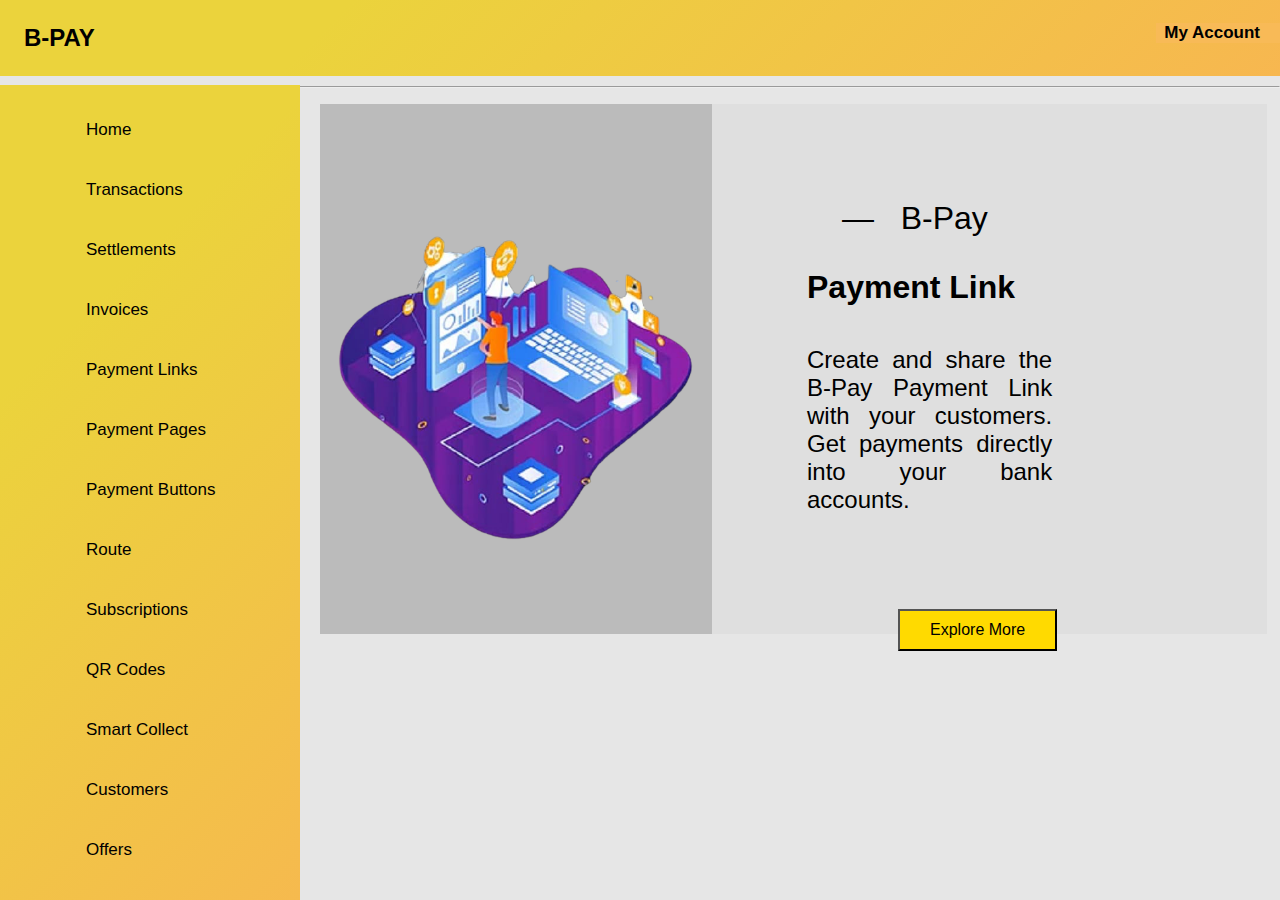
<file: dashboard/Payment_Link/Payment_Link-1.html>
<!DOCTYPE html>
<html lang="en">
<head>
    <meta charset="UTF-8">
    <meta http-equiv="X-UA-Compatible" content="IE=edge">
    <meta name="viewport" content="width=device-width, initial-scale=1.0">
    <link rel="stylesheet" href="navv.css">
    <script src="https://ajax.googleapis.com/ajax/libs/jquery/3.5.1/jquery.min.js"></script>
    <link rel="stylesheet" href="https://pro.fontawesome.com/releases/v5.10.0/css/all.css" integrity="sha384-AYmEC3Yw5cVb3ZcuHtOA93w35dYTsvhLPVnYs9eStHfGJvOvKxVfELGroGkvsg+p" crossorigin="anonymous"/>
   
    <link rel="stylesheet" href="Payment_Link-1.css">
    <link rel="preconnect" href="https://fonts.googleapis.com">
    <title>Document</title>
</head>
<body>
    <nav class="navbar">
        <div class="title"> B-PAY</div>
        

        <div class="navbar">
            <ul >
                <li>
                    <div class="click" style="background: #f8ba57;">
                     <a href="#">   
                         <i class="fa fa-user" aria-hidden="true"></i>
                       My Account 
                     </a>  
                    </div>
                </li>
            </ul>
        </div>
    </nav>
    <div  class="account invi">
       <div class="first">
           <div class="middle">
            <i class="fa fa-building" style="font-size: xxx-large;" aria-hidden="true"></i>
            <div class="merchant">
             <h2>Merchant Name</h2>
             <h5>Merchant ID</h5>
            </div>
           </div>
       </div>
       <div>
           <div class="second">
            <h3>Loged In as</h3>
            <div class="email">
             <i class="fas fa-user-circle"></i>
             <h5 style="display: inline;">Email id</h5>
            </div>
            <a href="../logout.php" style=" text-decoration: none"><button class="button">Log Out</button></a>
           </div>
       </div>
    </div>
    <hr>

<div class="side">
    <nav class="sidebar">
    
         <div class="menu-bar">
             <div class="menu">
                 <ul class="menu-links">
                     <li class="nav-links">
                         <a href="../dashboard.php">
                            <i class="fa fa-home icon" aria-hidden="true"></i>
                            <span class="text nav-text text ">
                                Home
                            </span>
                         </a>
                     </li>
                     <li class="nav-links">
                         <a href="../transaction/transaction.php">
                            <i class="fa fa-reply-all icon" aria-hidden="true"></i>
                            <span class="text nav-text text ">
                            Transactions
                            </span>
                         </a>
                     </li>
                     <li class="nav-links">
                         <a href="../settlements/settlements.php">
                            <i class="fa fa-bars icon" aria-hidden="true"></i>
                            <span class="text nav-text text ">
                                Settlements
                            </span>
                         </a>
                     </li>
                     <li class="nav-links">
                         <a href="#">
                            <i class="fa fa-window-restore icon" aria-hidden="true"></i>
                            <span class="text nav-text text ">
                                Invoices
                            </span>
                         </a>
                     </li>
                     <li class="nav-links">
                         <a href="../Payment_Link/Payment_Link-1.html">
                            <i class="fa fa-link icon" aria-hidden="true"></i>
                            <span class="text nav-text text ">
                                Payment Links
                            </span>
                         </a>
                     </li>
                     <li class="nav-links">
                         <a href="../payment_page/payment_page.html">
                            <i class="fa fa-envelope-open icon" aria-hidden="true"></i>
                            <span class="text nav-text text ">
                                Payment Pages
                            </span>
                         </a>
                     </li>
                     <li class="nav-links">
                         <a href="../payment_button/index.html">
                            <i class="fa fa-tasks icon" aria-hidden="true"></i>
                            <span class="text nav-text text ">
                                Payment Buttons
                            </span>
                         </a>
                     </li>
                     <li class="nav-links">
                         <a href="../route_pages/RoutePage.html">
                            <i class="fa fa-map-marker icon" aria-hidden="true"></i>
                            <span class="text nav-text text ">
                                Route
                            </span>
                         </a>
                     </li>
                     <li class="nav-links">
                         <a href="#"><i class="fa fa-bell icon" aria-hidden="true"></i>
                            <span class="text nav-text text ">
                                Subscriptions
                            </span>
                         </a>
                     </li>
                     <li class="nav-links">
                         <a href="#">
                            <i class="fa fa-qrcode icon" aria-hidden="true"></i>
                            <span class="text nav-text text ">
                                QR Codes
                            </span>
                         </a>
                     </li>
                     <li class="nav-links">
                         <a href="#">
                            <i class="fa fa-upload icon" aria-hidden="true"></i>
                            <span class="text nav-text text ">
                                Smart Collect
                            </span>
                         </a>
                     </li>
                     <li class="nav-links">
                         <a href="#">
                            <i class="fa fa-users icon" aria-hidden="true"></i>
                            <span class="text nav-text text ">
                                Customers
                            </span>
                         </a>
                     </li>
                     <li class="nav-links">
                         <a href="#">
                            <i class="fa fa-shopping-bag icon" aria-hidden="true"></i>
                            <span class="text nav-text text ">
                                Offers
                            </span>
                         </a>
                     </li>
                     <li class="nav-links">
                         <a href="#">
                            <i class="fa fa-shopping-cart icon" aria-hidden="true"></i>
                            <span class="text nav-text text ">
                                Checkout Rewards
                            </span>
                         </a>
                     </li>
                     <li class="nav-links">
                         <a href="#">
                            <i class="fa fa-sticky-note icon" aria-hidden="true"></i>
                            <span class="text nav-text text ">
                                Reports
                            </span>
                         </a>
                     </li>
                     <li class="nav-links">
                         <a href="#">
                            <i class="fa fa-home icon" aria-hidden="true"></i>
                            <span class="text nav-text text ">
                                My Account
                            </span>
                         </a>
                     </li>
                     <li class="nav-links">
                         <a href="#">
                            <i class="fa fa-cogs icon" aria-hidden="true"></i>
                            <span class="text nav-text text ">
                                Settings
                            </span>
                         </a>
                     </li>
                     <li class="nav-links">
                         <a href="#">
                            <i class="fa fa-download icon" aria-hidden="true"></i>
                            <span class="text nav-text text ">
                                App Store
                            </span>
                         </a>
                     </li>
                 </ul>
             </div>
    </nav>
    <div class="container">
        <div class="left">
            <img src="B-PAY-1.png" alt="Error Loading Image">
        </div>
        <div class="right">
            <span id="name">&mdash; &nbsp; B-Pay</span>
            <h1>Payment Link</h1>
            <p>Create and share the B-Pay Payment Link with your customers. Get payments directly into your bank accounts.</p>
            <button><a href="./link.php">Explore More</a></button>
        </div>
</div>

    <script>

        $(".click").click(function(){
            $(".account").toggle();
        })
        $("body").click(function(){
            $(".account").addClass("invi");
        })
    </script>
</body>
</html>
</file>
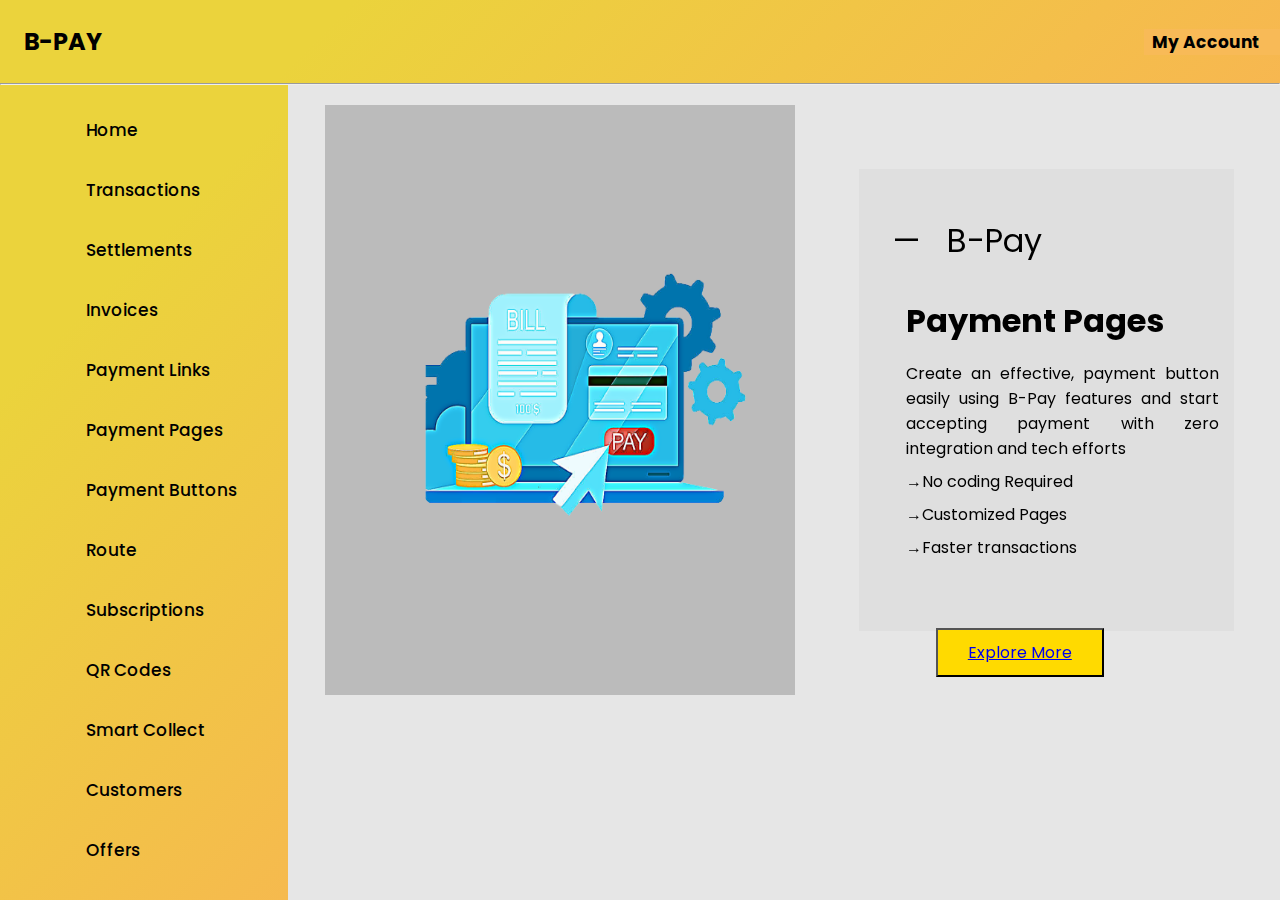
<file: dashboard/payment_page/payment_page.html>
<!DOCTYPE html>
<html lang="en">
<head>
    <meta charset="UTF-8">
    <meta http-equiv="X-UA-Compatible" content="IE=edge">
    <meta name="viewport" content="width=device-width, initial-scale=1.0">
    <link rel="stylesheet" href="payment_page.css">
    <link rel="preconnect" href="https://fonts.googleapis.com">
    <script src="https://ajax.googleapis.com/ajax/libs/jquery/3.5.1/jquery.min.js"></script>
    <link rel="stylesheet" href="https://pro.fontawesome.com/releases/v5.10.0/css/all.css"
        integrity="sha384-AYmEC3Yw5cVb3ZcuHtOA93w35dYTsvhLPVnYs9eStHfGJvOvKxVfELGroGkvsg+p" crossorigin="anonymous" />

    <title>Document</title>
</head>
<body>
    <nav class="navbar">
        <div class="title"> B-PAY</div>


        <div class="navbar">
            <ul>
                <li>
                    <div class="click" style="background: #f8ba57;">
                        <a href="#">
                            <i class="fa fa-user" aria-hidden="true"></i>
                            My Account
                        </a>
                    </div>
                </li>
            </ul>
        </div>
    </nav>

    <div class="account invi">
        <div class="first ">
            <div class="middle">
                <i class="fa fa-building" style="font-size: xxx-large;" aria-hidden="true"></i>
                <div class="merchant">
                    <h2>Merchant Name</h2>
                    <h5>Merchant ID</h5>
                </div>
            </div>
        </div>
        <div>
            <div class="second">
                <h3>Loged In as</h3>
                <div class="email">
                    <i class="fas fa-user-circle"></i>
                    <h5 style="display: inline;">Email id</h5>
                </div>
                <a href="../logout.php" style=" text-decoration: none"><button class="button">Log Out</button></a>
            </div>
        </div>
    </div>
    <hr>
    <div class="side">
        <nav class="sidebar">

            <div class="menu-bar">
                <div class="menu">
                    <ul class="menu-links">
                        <li class="nav-links">
                            <a href="../dashboard.php">
                                <i class="fa fa-home icon" aria-hidden="true"></i>
                                <span class="text nav-text text ">
                                    Home
                                </span>
                            </a>
                        </li>
                        <li class="nav-links">
                            <a href="../transaction/transaction.php">
                                <i class="fa fa-reply-all icon" aria-hidden="true"></i>
                                <span class="text nav-text text ">
                                    Transactions
                                </span>
                            </a>
                        </li>
                        <li class="nav-links">
                            <a href="../settlements/settlements.php">
                                <i class="fa fa-bars icon" aria-hidden="true"></i>
                                <span class="text nav-text text ">
                                    Settlements
                                </span>
                            </a>
                        </li>
                        <li class="nav-links">
                            <a href="#">
                                <i class="fa fa-window-restore icon" aria-hidden="true"></i>
                                <span class="text nav-text text ">
                                    Invoices
                                </span>
                            </a>
                        </li>
                        <li class="nav-links">
                            <a href="../Payment_Link/Payment_Link-1.html">
                                <i class="fa fa-link icon" aria-hidden="true"></i>
                                <span class="text nav-text text ">
                                    Payment Links
                                </span>
                            </a>
                        </li>
                        <li class="nav-links">
                            <a href="../payment_page/payment_page.html">
                                <i class="fa fa-envelope-open icon" aria-hidden="true"></i>
                                <span class="text nav-text text ">
                                    Payment Pages
                                </span>
                            </a>
                        </li>
                        <li class="nav-links">
                            <a href="../payment_button/index.html">
                                <i class="fa fa-tasks icon" aria-hidden="true"></i>
                                <span class="text nav-text text ">
                                    Payment Buttons
                                </span>
                            </a>
                        </li>
                        <li class="nav-links">
                            <a href="../route_pages/RoutePage.html">
                                <i class="fa fa-map-marker icon" aria-hidden="true"></i>
                                <span class="text nav-text text ">
                                    Route
                                </span>
                            </a>
                        </li>
                        <li class="nav-links">
                            <a href="#"><i class="fa fa-bell icon" aria-hidden="true"></i>
                                <span class="text nav-text text ">
                                    Subscriptions
                                </span>
                            </a>
                        </li>
                        <li class="nav-links">
                            <a href="#">
                                <i class="fa fa-qrcode icon" aria-hidden="true"></i>
                                <span class="text nav-text text ">
                                    QR Codes
                                </span>
                            </a>
                        </li>
                        <li class="nav-links">
                            <a href="#">
                                <i class="fa fa-upload icon" aria-hidden="true"></i>
                                <span class="text nav-text text ">
                                    Smart Collect
                                </span>
                            </a>
                        </li>
                        <li class="nav-links">
                            <a href="#">
                                <i class="fa fa-users icon" aria-hidden="true"></i>
                                <span class="text nav-text text ">
                                    Customers
                                </span>
                            </a>
                        </li>
                        <li class="nav-links">
                            <a href="#">
                                <i class="fa fa-shopping-bag icon" aria-hidden="true"></i>
                                <span class="text nav-text text ">
                                    Offers
                                </span>
                            </a>
                        </li>
                        <li class="nav-links">
                            <a href="#">
                                <i class="fa fa-shopping-cart icon" aria-hidden="true"></i>
                                <span class="text nav-text text ">
                                    Checkout Rewards
                                </span>
                            </a>
                        </li>
                        <li class="nav-links">
                            <a href="#">
                                <i class="fa fa-sticky-note icon" aria-hidden="true"></i>
                                <span class="text nav-text text ">
                                    Reports
                                </span>
                            </a>
                        </li>
                        <li class="nav-links">
                            <a href="#">
                                <i class="fa fa-home icon" aria-hidden="true"></i>
                                <span class="text nav-text text ">
                                    My Account
                                </span>
                            </a>
                        </li>
                        <li class="nav-links">
                            <a href="#">
                                <i class="fa fa-cogs icon" aria-hidden="true"></i>
                                <span class="text nav-text text ">
                                    Settings
                                </span>
                            </a>
                        </li>
                        <li class="nav-links">
                            <a href="#">
                                <i class="fa fa-download icon" aria-hidden="true"></i>
                                <span class="text nav-text text ">
                                    App Store
                                </span>
                            </a>
                        </li>
                    </ul>
                </div>
        </nav>
        <div>





    <div class="container">
        <div class="left">
            <img src="payment_page.png" alt="Error Loading Image">
        </div>
        <div class="right">
            <span id="name">&mdash; &nbsp; B-Pay</span>
            <h1>Payment Pages</h1>
            <div>Create an effective, payment button easily using B-Pay features and start accepting payment with zero integration and tech efforts</div>
            <p>&rarr;No coding Required</p>
            <p>&rarr;Customized Pages</p>
            <p>&rarr;Faster transactions</p>
            <button><a href="payment_explore.html">Explore More</a></button>
        </div>
    </div>
    


    <script>
        
        $(".click").click(function () {
                    $(".account").toggle();
                })
                $("body").click(function () {
                    $(".account").addClass("invi");
                })


    </script>
</body>
</html>
</file>
<file: payment button/navv.css>
@import url('https://fonts.googleapis.com/css2?family=Poppins:wght@300;400;500;600&display=swap');


:root{
 --body-color:white;
 --sidebar-color:rgb(236, 231, 190);
 --primary-color:rgb(248, 229, 61);
 --primary-color-light: #F6F5FF;
 --toggle-color:#DDD;
 --text-color: black;

--tran-02: all 0.2s ease;
--tran-03: all 0.3s ease;
--tran-04: all 0.3s ease;
--tran-05: all 0.3s ease;

}


.navbar{
    font-weight: bold;
    display: flex;
    position: relative;
    justify-content: space-between;
    align-items: center;
    /* /* background-color:rgb(236, 231, 190); */
     background-color: #f8ba57;
background-image: linear-gradient(315deg, #f7b750 0%, #ebd33c 74%); 
}

.title{
    font-size: 1.5rem;
    margin: 1.5rem;
}

.navbar{
    height: 100%;
}

.navbar ul{
    display: flex;
    margin: 0;
    padding: 0;
}

.navbar li{
    list-style: none;
}

.navbar li a{
    display: block;
  
    text-decoration: none;
    color: black;
    padding: 1 rem;
    font-size: 17px;
    padding-right: 20px;
}
.navbar li a i{
    margin-right: 8px;
    height: 20px;
}
.navbar li a span{
   align-content: center;
   padding-right: 20px;
}

.navbar li:hover{
    text-decoration: underline;
} 

hr{
    color: black;
}

/*---------------*/

 
.side{
    
    
    background: var(--body-color);
    transition: var(--tran-05);
}


.sidebar{
    position: fixed;
    overflow-y: scroll;
    top: 85px;
    left: 0;
    height: 100%;
    padding: 10px 14px;
    width: 300px ;
    /* /* background: var(--sidebar-color); */
     background-color: #f8ba57;
background-image: linear-gradient(315deg, #f7b750 0%, #ebd33c 74%);
}


.sidebar li{
    height: 50px;
    margin-top: 10px;
    list-style: none;
    display: flex;
    align-items: center;
    margin-top: 10px;
}
.sidebar li .icon{
    display: flex;
    align-items: center;
    justify-content: center;
    min-width: 60px;
    font-size: 20px;
   transition: var(--tran-03);
}


.sidebar .text{
    font-size: 17px;
    font-weight: 500;
    white-space: nowrap;
    opacity: 1;
    transition: var(--tran-03);
}

.sidebar header{
    position: relative;
}


.sidebar header .toggle{
    position: absolute;
    margin-top: 12px;
    top: 50%;
    right: -15px;
    transform: translateY(-50%);
    height: 25px;
    width: 25px;
    background: var(--primary-color);
    display: flex;
    align-items: center;
    justify-content: center;
    border-radius:50% ;
    color: black;
    font-size: 22px;
    cursor: pointer;
}

.sidebar li a{
    padding-left: 12px;
    width: 100%;
    height: 100%;
    display: flex;
    color: black;
    align-items: center;
    text-decoration: none;
    border-radius: 6px;
    transition: var(--tran-04);
}

.sidebar li span{
    font-size: 22px;
  
}  

.sidebar li a:hover{
    background: var(--primary-color);
}

.sidebar li a:hover .icon,
.sidebar li a:hover .text
{
 transition: var(--tran-03);
} 

.sidebar .menu{
    height: calc(100% -50px);
    display: flex;
    flex-direction: column;
    justify-content: space-between;
}



/* Account  */
.account{
    display: none;
    box-shadow: 0 14px 28px rgba(0, 0, 0, 0.25), 0 10px 10px rgba(0, 0, 0, 0.22);
    background-color: #d6d6dd;
    float: right;
    margin-top: 10px;
    margin-right: 20px;
    width: 306px;
    height: 200px;
}
.first{
    height: 76px;
    background-color: #f8ba57;
}
.middle{
    margin-left: 15px;

}
.second{
    font-size: large;
    line-height: 2.2rem;
    margin-left: 27px;
}
.merchant{
    margin-top: 6px;
    margin-left: inherit;
    display: inline-block;
}
.email{
    font-size: large;
}
.button {
    margin-left: inherit;
    height: 36px;
    width: 187px;
    padding: 1px 25px;
    font-size: 24px;
    text-align: center;
    color: #fff;
    background-color: #4CAF50;
    border: none;
    border-radius: 15px;
    box-shadow: 0 5px #999;
  }
  
  .button:hover {background-color: #3e8e41}
  
  .button:active {
    background-color: #3e8e41;
    transform: translateY(1px);
  }
  .account h2{
    font-size: 1.5em; 
    font-weight: bolder;
  }
  .account h3{
    font-size: 1.17em; 
    font-weight: bolder;
  }
  .account h5{
    font-size: .83em; 
    font-weight: bolder;
  }
  .account{
    margin-left: 78%;
    position: absolute;
    z-index: 10;
    cursor: pointer;
  }
  .sidebar::-webkit-scrollbar{
    display: none;
}
.side{
    margin-bottom:50px ;
    background: var(--body-color);
    transition: var(--tran-05);
    position: fixed;
    left:0;
    top:85px;
}
</file>
<file: Payment_Link/navv.css>
@import url('https://fonts.googleapis.com/css2?family=Poppins:wght@300;400;500;600&display=swap');


*{
   font-family: 'Poppins', sans-serif;
   margin: 0;
   padding: 0;
   box-sizing: border-box;
}

:root{
 --sidebar-color:rgb(236, 231, 190);
 --primary-color:rgb(248, 229, 61);
 --primary-color-light: #F6F5FF;
 --toggle-color:#DDD;
 --text-color: black;

--tran-02: all 0.2s ease;
--tran-03: all 0.3s ease;
--tran-04: all 0.3s ease;
--tran-05: all 0.3s ease;

}

/* .navo{
    position: sticky;
} */
.navbar{
    font-weight: bold;
    display: flex;
    position: relative;
    justify-content: space-between;
    align-items: center;
    /* /* background-color:rgb(236, 231, 190); */
     background-color: #f8ba57;
background-image: linear-gradient(315deg, #f7b750 0%, #ebd33c 74%); 
}

.title{
    font-size: 1.5rem;
    margin: 1.5rem;
}

.navbar{
    height: 100%;
}

.navbar ul{
    display: flex;
    margin: 0;
    padding: 0;
}

.navbar li{
    list-style: none;
}

.navbar li a{
    display: block;
  
    text-decoration: none;
    color: black;
    padding: 1 rem;
    font-size: 17px;
    padding-right: 20px;
}
.navbar li a i{
    margin-right: 8px;
    height: 20px;
}
.navbar li a span{
   align-content: center;
   padding-right: 20px;
}

.navbar li:hover{
    text-decoration: underline;
} 

hr{
    color: black;
}

/*---------------*/

 
.side{
    
    
    background: var(--body-color);
    transition: var(--tran-05);
}


.sidebar{
    position: fixed;
    overflow-y: scroll;
    top: 85px;
    left: 0;
    height: 100%;
    padding: 10px 14px;
    width: 300px ;
    /* /* background: var(--sidebar-color); */
     background-color: #f8ba57;
background-image: linear-gradient(315deg, #f7b750 0%, #ebd33c 74%);
}


.sidebar li{
    height: 50px;
    margin-top: 10px;
    list-style: none;
    display: flex;
    align-items: center;
    margin-top: 10px;
}
.sidebar li .icon{
    display: flex;
    align-items: center;
    justify-content: center;
    min-width: 60px;
    font-size: 20px;
   transition: var(--tran-03);
}


.sidebar .text{
    font-size: 17px;
    font-weight: 500;
    white-space: nowrap;
    opacity: 1;
    transition: var(--tran-03);
}

.sidebar header{
    position: relative;
}


.sidebar header .toggle{
    position: absolute;
    margin-top: 12px;
    top: 50%;
    right: -15px;
    transform: translateY(-50%);
    height: 25px;
    width: 25px;
    background: var(--primary-color);
    display: flex;
    align-items: center;
    justify-content: center;
    border-radius:50% ;
    color: black;
    font-size: 22px;
    cursor: pointer;
}

.sidebar li a{
    padding-left: 12px;
    width: 100%;
    height: 100%;
    display: flex;
    color: black;
    align-items: center;
    text-decoration: none;
    border-radius: 6px;
    transition: var(--tran-04);
}

.sidebar li span{
    font-size: 22px;
  
}  

.sidebar li a:hover{
    background: var(--primary-color);
}

.sidebar li a:hover .icon,
.sidebar li a:hover .text
{
 transition: var(--tran-03);
} 

.sidebar .menu{
    height: calc(100% -50px);
    display: flex;
    flex-direction: column;
    justify-content: space-between;
}



/* Account  */
.account{
    margin-left: 78%;
    position: absolute;
    z-index: 10;
    cursor: pointer;
    display: none;
    box-shadow: 0 14px 28px rgba(0, 0, 0, 0.25), 0 10px 10px rgba(0, 0, 0, 0.22);
    background-color: #d6d6dd;
    float: right;
    margin-top: 10px;
    margin-right: 20px;
    width: 306px;
    height: 200px;
}
.first{
    height: 76px;
    background-color: #f8ba57;
}
.middle{
    margin-left: 15px;

}
.second{
    font-size: large;
    line-height: 2.2rem;
    margin-left: 27px;
}
.merchant{
    margin-top: 6px;
    margin-left: inherit;
    display: inline-block;
}
.email{
    font-size: large;
}
.button {
    margin-left: inherit;
    height: 36px;
    width: 187px;
    padding: 1px 25px;
    font-size: 24px;
    text-align: center;
    color: #fff;
    background-color: #4CAF50;
    border: none;
    border-radius: 15px;
    box-shadow: 0 5px #999;
  }
  
  .button:hover {background-color: #3e8e41}
  
  .button:active {
    background-color: #3e8e41;
    transform: translateY(1px);
  }
  /* .account h2{
    font-size: 1.5em; 
    font-weight: bolder;
  }
  .account h3{
    font-size: 1.17em; 
    font-weight: bolder;
  }
  .account h5{
    font-size: .83em; 
    font-weight: bolder;
  } */
</file>
<file: Payment_Link/Payment1.css>
*{
    margin: 0rem;
    padding: 0rem;
    box-sizing: border-box;
}
body{
    background-color: #e6e6e6;
}
/* Navbar
.navbar {
    display: flex;
    position: relative;
    justify-content: space-between;
    align-items: center;
    color: black;
	margin-bottom:10px ;
}
.brand-title {
    font-size: 1.5rem;
    margin: 0.5rem;
}
.navbar-links {
    height: 100%;
}
.navbar-links ul {
    display: flex;
    margin: 0;
    padding: 0;
}
.navbar-links li {
    list-style: none;
}
.navbar-links li a {
    display: block;
    text-decoration: none;
    color: black;
    padding: 1rem;
	font-size: 1.5rem;
}
.navbar-links li:hover{
	text-decoration: underline;
}
.toggle-button {
    position: absolute;
    top: 0.75rem;
    right: 1rem;
    display: none;
    flex-direction: column;
    justify-content: space-between;
    width: 30px;
    height: 21px;
}
.toggle-button .bar {
    height: 3px;
    width: 100%;
    background-color: black;
    border-radius: 10px;
}

@media (max-width: 896px) {
    .navbar {
        flex-direction: column;
        align-items: flex-start;
    }
    .toggle-button {
        display: flex;
    }
    .navbar-links {
        display: none;
        width: 100%;
    }
    .navbar-links ul {
        width: 100%;
        flex-direction: column;
    }
    .navbar-links ul li {
        text-align: center;
    }
    .navbar-links ul li a {
        padding: 0.5rem 1rem;
    }
    .navbar-links.active {
        display: flex;
    }
} */

.container{
    position: relative;
    left: 20rem;
    top: 1rem;
	/* margin: 0px auto; */
    width: 1000px;
	height: 600px;
	background-color: #d4d4d5;
    /* display: none; */
    overflow: hidden;
    overflow-y: scroll;

}

.btn{
    display:flex;
    flex-wrap: wrap;
    border-bottom: 2px solid grey;
    padding: 10px 29px;
    margin: auto;
    font-size: 2rem;
    justify-content: space-between;
}
.btn button{
    padding: 10px;
    cursor: pointer;
    background-color: rgba(255, 208, 0, 0.952);
}
.btn button:hover{
    text-decoration: underline;
    background-color: black;
    color: white;
}
form img{
    position: absolute;
    height: 320px;
    top: 160px;
    right:0px;
}

label{
    display: inline-block;
    width: 250px;
    font-weight: 800 !important;
    font-size: 1.2rem;
    margin:20px;
}
input{
    width:300px;
    padding: 2px 2px 2px 2px;
	border: none;
    font-size: 1.2rem;
}
.container2{
	/* margin: 0px auto; */
    width: 1000px;
	height: auto;
	background-color: #d4d4d5;
    margin-bottom: 30px;
}
#nav {
	/* padding: 0 30px; */
    background-color: #e6e6e6;
    border: 2px solid #d4d4d5;
    width: 100%;
}
table{
    table-layout: auto;
}
table thead, table tbody tr, table tfoot{
    table-layout: fixed;
}
table thead{
    display: table;
    width: 100%;
    table-layout: fixed;
}
table tbody {
    /* display: block;
    height: 300px;
    overflow: auto; */
    width: 100%;
    background-color: #d4d4d5;
}
table tbody tr{
    display: table;
    text-align: right;
    width: 95%;
    table-layout: inherit;
    /* padding: 130px; */
}
table tbody tr td{
    padding-left: 28px;
}


/* #nav ul{
    display: flex;
    flex-direction: row;
    flex-wrap: wrap;
    justify-content: space-between;
    list-style: none;
    font-size: 1.5rem;
	cursor: pointer;
} */
/* #nav ul li:hover{
    text-decoration: underline;
} */
</file>
<file: Payment_Link/Payment_Link-1.css>
*{
    margin: 0px;
    padding: 0px;
    box-sizing: border-box;
    font-family: 'Mochiy Pop P One', sans-serif;
}
body{
    background-color: #e6e6e6;
}
/* Navbar */
.navbar {
    display: flex;
    position: relative;
    justify-content: space-between;
    align-items: center;
    color: black;
	margin-bottom:10px ;
}
.brand-title {
    font-size: 1.5rem;
    margin: 0.5rem;
}
.navbar-links {
    height: 100%;
}
.navbar-links ul {
    display: flex;
    margin: 0;
    padding: 0;
}
.navbar-links li {
    list-style: none;
}
.navbar-links li a {
    display: block;
    text-decoration: none;
    color: black;
    padding: 1rem;
	font-size: 1.5rem;
}
.navbar-links li:hover{
	text-decoration: underline;
}
.toggle-button {
    position: absolute;
    top: 0.75rem;
    right: 1rem;
    display: none;
    flex-direction: column;
    justify-content: space-between;
    width: 30px;
    height: 21px;
}
.toggle-button .bar {
    height: 3px;
    width: 100%;
    background-color: black;
    border-radius: 10px;
}

@media (max-width: 896px) {
    .navbar {
        flex-direction: column;
        align-items: flex-start;
    }
    .toggle-button {
        display: flex;
    }
    .navbar-links {
        display: none;
        width: 100%;
    }
    .navbar-links ul {
        width: 100%;
        flex-direction: column;
    }
    .navbar-links ul li {
        text-align: center;
    }
    .navbar-links ul li a {
        padding: 0.5rem 1rem;
    }
    .navbar-links.active {
        display: flex;
    }
}

.container{
    position: relative;
    left: 20rem;
    top: 1rem;
    display: flex;
    /* margin: auto; */
    width:74%;
    height: 530px;
}
.left{
    background-color: #bbbbbb;
}
.left img{
    margin: 8rem 1rem;
    width: 360px;
    height: 310px;
    align-items: center;

}
.right{
    padding: 5rem;
    text-align: justify;
    background-color: rgb(223 223 223);
}
.right button{
    float: right;
    margin: 55px 69px;
    padding: 10px 30px;
    font-size: 1rem;
    margin-right: 130px;
    /* border-style: none; */
    background-color: #ffda00;
    cursor: pointer;
}
.right button a{
    color: black;
    text-decoration: none;
}
.right button a:hover{
    color: rgb(0, 0, 138);
}
.right button:hover{
    background-color: rgb(255, 166, 0);
}
.right button a:visited{
    color: rgb(0, 0, 114);
}
.right span{
    font-size: 2rem;
    /* -webkit-transform: scale(1.3,1); */
    display: inline-block;
    margin: 16px 50px;
}
.right h1{
    font-size: 2rem;
    margin: 16px 15px;
}
.right p{
    margin: 40px 135px;
    font-size: 1.5rem;
    margin-left: 15px;
}
/* @media (max-width:1238px) {
    .right button{
            margin: 30px 69px; 
    }
}
@media(max-width:1174px){
    .container{
        width:50%;
        margin-left:80px;
        height: 800px;
    }
}
 
@media (max-width: 1030px){
    .left img{
        margin-top: 15rem;
    }
  .right p{
    display: inline;
    flex-wrap: wrap;
    flex-direction: column;
    margin-left: 0px;
}  
}
@media (max-width: 955px){
    
    .right p{
        display: inline;
        flex-wrap: wrap;
        flex-direction: column;
        margin-left: 0px;
    }
    .right span{
        margin-left: 35px;
    }
    .right h1{
        margin-left: 0px;
    }
}
@media (max-width: 925px){
    .left img{
        margin-top: 22rem;
    }
    .right span{
        display: flex;
        flex-direction: column;
        flex-wrap: wrap;
    }
    .right #name{
        margin-bottom: 4rem;
    }
}

@media(max-width:894px)
{
    .container{
        margin-left: 10px;
    }      
} */
</file>
<file: route_pages/RouteForm.css>
@import url('https://fonts.googleapis.com/css2?family=Poppins:wght@300;400;500;600&display=swap');


*{
   font-family: 'Poppins', sans-serif;
   margin: 0;
   padding: 0;
   box-sizing: border-box;
}
body{
    background-color: #e6e6e6;
    font-family: 'DM Sans', sans-serif;
}
::-webkit-scrollbar{
    display: none;
}
:root{
    --body-color:white;
    --sidebar-color:rgb(236, 231, 190);
    --primary-color:rgb(248, 229, 61);
    --primary-color-light: #F6F5FF;
    --toggle-color:#DDD;
    --text-color: black;
   
   --tran-02: all 0.2s ease;
   --tran-03: all 0.3s ease;
   --tran-04: all 0.3s ease;
   --tran-05: all 0.3s ease;
}
.bodyTable{
    display: inline-block;
    width: -webkit-fill-available;
    height: 220px;
    overflow-y: scroll;
}

.navbar{
    font-weight: bold;
    display: flex;
    position: relative;
    justify-content: space-between;
    align-items: center;
    background-color: #f8ba57;
    background-image: linear-gradient(315deg, #f7b750 0%, #ebd33c 74%); 
    height: 100%;
}
.navbar .title{
    font-size: 1.5rem;
    margin: 1.5rem;
}
.navbar ul{
    display: flex;
    margin: 0;
    padding: 0;
}

.navbar li{
    list-style: none;
}

.navbar li a{
    display: block;
  
    text-decoration: none;
    color: black;
    padding: 1 rem;
    font-size: 17px;
    padding-right: 20px;
}
.navbar li a i{
    margin-right: 8px;
    height: 20px;
}
.navbar li a span{
    align-content: center;
    padding-right: 20px;
 }
 
 .navbar li:hover{
     text-decoration: underline;
 } 
 
 hr{
     color: black;
 }



 .side{
    
    margin-bottom:50px ;
    background: var(--body-color);
    transition: var(--tran-05);
    position: fixed;
    left: 0;
    top: 85px;
}


.sidebar{
    position: fixed;
    overflow-y: scroll;
    top: 85px;
    left: 0;
    /* height: 100%; */
    height: 670px;
    padding: 10px 14px;
    width: 300px ;
    /* /* background: var(--sidebar-color); */
     background-color: #f8ba57;
background-image: linear-gradient(315deg, #f7b750 0%, #ebd33c 74%);
}


.sidebar li{
    height: 50px;
    margin-top: 10px;
    list-style: none;
    display: flex;
    align-items: center;
    margin-top: 10px;
}
.sidebar li .icon{
    display: flex;
    align-items: center;
    justify-content: center;
    min-width: 60px;
    font-size: 20px;
   transition: var(--tran-03);
}


.sidebar .text{
    font-size: 17px;
    font-weight: 500;
    white-space: nowrap;
    opacity: 1;
    transition: var(--tran-03);
}

.sidebar header{
    position: relative;
}


.sidebar header .toggle{
    position: absolute;
    margin-top: 12px;
    top: 50%;
    right: -15px;
    transform: translateY(-50%);
    height: 25px;
    width: 25px;
    background: var(--primary-color);
    display: flex;
    align-items: center;
    justify-content: center;
    border-radius:50% ;
    color: black;
    font-size: 22px;
    cursor: pointer;
}

.sidebar li a{
    padding-left: 12px;
    width: 100%;
    height: 100%;
    display: flex;
    color: black;
    align-items: center;
    text-decoration: none;
    border-radius: 6px;
    transition: var(--tran-04);
}

.sidebar li span{
    font-size: 22px;
  
}  

.sidebar li a:hover{
    background: var(--primary-color);
}

.sidebar li a:hover .icon,
.sidebar li a:hover .text
{
 transition: var(--tran-03);
} 

.sidebar .menu{
    height: calc(100% -50px);
    display: flex;
    flex-direction: column;
    justify-content: space-between;
}


/* Account  */
.account{
    display: none;
    box-shadow: 0 14px 28px rgba(0, 0, 0, 0.25), 0 10px 10px rgba(0, 0, 0, 0.22);
    background-color: #d6d6dd;
    float: right;
    margin-top: 10px;
    margin-right: 20px;
    width: 306px;
    height: 200px;
    position: relative;
    z-index: 1;
}
.first{
    height: 76px;
    background-color: #f8ba57;
}
.middle{
    margin-left: 15px;

}
.second{
    font-size: large;
    line-height: 2.2rem;
    margin-left: 27px;
}
.merchant{
    margin-top: 6px;
    margin-left: inherit;
    display: inline-block;
}
.email{
    font-size: large;
}
.button {
    margin-left: inherit;
    height: 36px;
    width: 187px;
    padding: 1px 25px;
    font-size: 24px;
    text-align: center;
    color: #fff;
    background-color: #4CAF50;
    border: none;
    border-radius: 15px;
    box-shadow: 0 5px #999;
  }
  
  .button:hover {background-color: #3e8e41}
  
  .button:active {
    background-color: #3e8e41;
    transform: translateY(1px);
  }



  /* FORM */

  .main{
    width: 900px;
    background-color: #dedee1;
    height: 600px;
    /* margin-right: -10px; */
    /* margin-top: 8%;
    margin-left: 20%; */
   
    
    margin-left: 470px;
    margin-top: 40px;
    position: absolute;
    
}

.main .nav{
    display: flex;
    align-items: center;
    justify-content: space-between;
    background-color:#d4d4d5;
    /* padding: 0 30px; */
}

.main .nav .item{
    cursor: pointer;
    width: 25%;
    text-align: center;
    padding: 15px 0;
}

.nav .item p{
	font-weight: 800 ;
	font-size: 1rem !important;
}
hr{
    color: #c2c2c6;
}
::-webkit-input-placeholder {
    text-align: center;
  }
  :-moz-placeholder {
    text-align: center;
  }
  .form-1 {
    margin: 0.1%;
    margin-top: 3% !important;
}
.one{
    display: flex;
    flex-direction: column;
}
.one_a{
    display: flex;
    justify-content: space-evenly;
    margin-bottom: 2%;
}
.one_b{
    display: flex;
    justify-content:space-evenly;
    margin-top: 2%;
}
input{
    width:180px;
	padding: 8px 0px 8px 0px;
	border: none;
}
.one_a option,select{
    width:170px;
	padding: 8px 0px 8px 0px;
	border: none;
    cursor: pointer;
    color: black;
    font-family: 'DM Sans', sans-serif !important;
    font-size: 0.8rem !important;
}
.details{
    font-weight: 800 ;
	font-size: 0.8rem !important;
}

.two{
    /* overflow-y: scroll; */
    height: 350px;
    display: flex;
    flex-direction: column;
    width: 100%;
}

.main .sub-nav{
    margin-top: 4%;
    display: flex;
    align-items: center;
    justify-content: space-between;
    background-color:#d4d4d5;
    /* padding: 0 30px; */
}

.main .sub-nav .item{
    cursor:default;
    width: 25%;
    text-align: center;
    padding: 15px 0;
}

.sub-nav .item p{
	font-weight: 800 ;
	font-size: 0.9rem !important;
}

.main .sub-nav2{
    margin-top: 0%;
    display: flex;
    align-items: center;
    justify-content: space-between;
    background-color:white;
    border: solid;
    border-color: #d4d4d5;
}

.main .sub-nav2 .item2{
    cursor:default;
    width: 25%;
    text-align: center;
    padding: 15px 0;
}

.sub-nav2 .item2 p{
	font-weight: 800 ;
	font-size: 0.9rem !important;
}

.two .two_a{
    text-align: center;
    justify-content: center;
    color: #9ba3aa;
    position: relative;
    top: 150px;
}
.form-2 {
    margin: 0.1%;
    margin-top: 3% !important;
}
.btn{
    background-color: #e1b92f;
    color: black;
    font-family: 'DM Sans', sans-serif !important;
    font-size: 0.9rem !important;
    font-weight: bold;
    border: none;
    padding: 6px 18px 6px 18px;
    transition: all 0.3s linear 0s;
}
.btn:hover{
    cursor: pointer;
    background-color: #f3bf49;  
}
.form-3,.form-4,.form-5{
    margin: 0.1%;
    margin-top: 3% !important;
}

.sub-wrap .wrap3{
    background-color: #e6e6e6;
    align-items: center;
}
/* 
.form-1{
    display: block;
    background-color: #d4d4d5;
}
.form-2,
.form-3,
.form-4{
    display: none;
} */
.one_c{
    text-align: center;
    margin-top: 4%;
    margin-bottom:0;
}
</file>
<file: route_pages/RoutePage.css>
@import url('https://fonts.googleapis.com/css2?family=Poppins:wght@300;400;500;600&display=swap');


*{
   font-family: 'Poppins', sans-serif;
   margin: 0;
   padding: 0;
   box-sizing: border-box;
}
body{
    background-color: #e6e6e6;
}
::-webkit-scrollbar{
    display: none;
}
:root{
 --body-color:white;
 --sidebar-color:rgb(236, 231, 190);
 --primary-color:rgb(248, 229, 61);
 --primary-color-light: #F6F5FF;
 --toggle-color:#DDD;
 --text-color: black;

--tran-02: all 0.2s ease;
--tran-03: all 0.3s ease;
--tran-04: all 0.3s ease;
--tran-05: all 0.3s ease;

}


.navbar{
    font-weight: bold;
    display: flex;
    position: relative;
    justify-content: space-between;
    align-items: center;
    /* /* background-color:rgb(236, 231, 190); */
     background-color: #f8ba57;
background-image: linear-gradient(315deg, #f7b750 0%, #ebd33c 74%); 
}

.title{
    font-size: 1.5rem;
    margin: 1.5rem;
}

.navbar{
    height: 100%;
}

.navbar ul{
    display: flex;
    margin: 0;
    padding: 0;
}

.navbar li{
    list-style: none;
}

.navbar li a{
    display: block;
  
    text-decoration: none;
    color: black;
    padding: 1 rem;
    font-size: 17px;
    padding-right: 20px;
}
.navbar li a i{
    margin-right: 8px;
    height: 20px;
}
.navbar li a span{
   align-content: center;
   padding-right: 20px;
}

.navbar li:hover{
    text-decoration: underline;
} 

hr{
    color: black;
}

/*---------------*/

 
.side{
    
    margin-bottom:50px ;
    background: var(--body-color);
    transition: var(--tran-05);
    position: fixed;
    left: 0;
    top: 85px;
}


.sidebar{
    position: fixed;
    overflow-y: scroll;
    top: 85px;
    left: 0;
    /* height: 100%; */
    height: 670px;
    padding: 10px 14px;
    width: 300px ;
    /* /* background: var(--sidebar-color); */
     background-color: #f8ba57;
background-image: linear-gradient(315deg, #f7b750 0%, #ebd33c 74%);
}


.sidebar li{
    height: 50px;
    margin-top: 10px;
    list-style: none;
    display: flex;
    align-items: center;
    margin-top: 10px;
}
.sidebar li .icon{
    display: flex;
    align-items: center;
    justify-content: center;
    min-width: 60px;
    font-size: 20px;
   transition: var(--tran-03);
}


.sidebar .text{
    font-size: 17px;
    font-weight: 500;
    white-space: nowrap;
    opacity: 1;
    transition: var(--tran-03);
}

.sidebar header{
    position: relative;
}


.sidebar header .toggle{
    position: absolute;
    margin-top: 12px;
    top: 50%;
    right: -15px;
    transform: translateY(-50%);
    height: 25px;
    width: 25px;
    background: var(--primary-color);
    display: flex;
    align-items: center;
    justify-content: center;
    border-radius:50% ;
    color: black;
    font-size: 22px;
    cursor: pointer;
}

.sidebar li a{
    padding-left: 12px;
    width: 100%;
    height: 100%;
    display: flex;
    color: black;
    align-items: center;
    text-decoration: none;
    border-radius: 6px;
    transition: var(--tran-04);
}

.sidebar li span{
    font-size: 22px;
  
}  

.sidebar li a:hover{
    background: var(--primary-color);
}

.sidebar li a:hover .icon,
.sidebar li a:hover .text
{
 transition: var(--tran-03);
} 

.sidebar .menu{
    height: calc(100% -50px);
    display: flex;
    flex-direction: column;
    justify-content: space-between;
}



/* Account  */
.account{
    display: none;
    box-shadow: 0 14px 28px rgba(0, 0, 0, 0.25), 0 10px 10px rgba(0, 0, 0, 0.22);
    background-color: #d6d6dd;
    float: right;
    margin-top: 10px;
    margin-right: 20px;
    width: 306px;
    height: 200px;
    position: relative;
    z-index: 1;
}
.first{
    height: 76px;
    background-color: #f8ba57;
}
.middle{
    margin-left: 15px;

}
.second{
    font-size: large;
    line-height: 2.2rem;
    margin-left: 27px;
}
.merchant{
    margin-top: 6px;
    margin-left: inherit;
    display: inline-block;
}
.email{
    font-size: large;
}
.button {
    margin-left: inherit;
    height: 36px;
    width: 187px;
    padding: 1px 25px;
    font-size: 24px;
    text-align: center;
    color: #fff;
    background-color: #4CAF50;
    border: none;
    border-radius: 15px;
    box-shadow: 0 5px #999;
  }
  .right button:hover{
    background-color: #f6b84f;
    text-decoration: underline;
}
  .button:hover {background-color: #3e8e41}
  
  .button:active {
    background-color: #3e8e41;
    transform: translateY(1px);
  }
  .container{
    display: flex;
    /* margin: 0px auto; */
    /* width:70%; */
    width:900px;
    /* min-height: 320px; */
    /* margin-left:350px;
    margin-top:50px;
    margin-bottom:50px; */
    height: 600px;
   
    margin-left: 470px;
    margin-top: 40px;
    position: absolute;
}
.left{
    background-color: #d4d4d5;
    width: 660px;
}
.left img{
    width: 220%;
    margin-left: -180px;
    margin-top: 12%;
}
.right{
    padding-left: 4rem;
    padding-top: 2rem;
    text-align: justify;
    background-color: rgb(223 223 223);
    font-family: 'Poppins', sans-serif !important;
}
.right span{
    font-size: 1.6rem;
    display: inline-block;
    margin: 16px 50px;
    text-transform: uppercase;
    font-weight: 500;
}
.right h1{
    font-size: 1.8rem;
    margin: 16px 15px;
}
.right div {
    margin: 40px 135px 15px 135px;
    font-size: 1rem;
    margin-left: 15px;
    color: #677481;
}
.right p{
    font-size:0.8rem ;
    margin-bottom: 5px;
    margin-left: 15px;
    color: #4d5d6c;
}
.right button{
    float: right;
    margin: 55px 69px;
    padding: 10px 30px;
    font-size: 1rem;
    margin-right: 130px;
    /* border-style: none; */
    background-color: #e1b92f;
    cursor: pointer;
    transition: ease-in 0.3s linear 0s;
}
.right button a{
    color: black;
    text-decoration: none;
}


/* 
.form-1{
    display: block;
    background-color: #d4d4d5;
}
.form-2,
.form-3,
.form-4{
    display: none;
} */
</file>
<file: dashboard/Payment_Link/navv.css>
@import url('https://fonts.googleapis.com/css2?family=Poppins:wght@300;400;500;600&display=swap');


*{
   font-family: 'Poppins', sans-serif;
   margin: 0;
   padding: 0;
   box-sizing: border-box;
}

:root{
 --sidebar-color:rgb(236, 231, 190);
 --primary-color:rgb(248, 229, 61);
 --primary-color-light: #F6F5FF;
 --toggle-color:#DDD;
 --text-color: black;

--tran-02: all 0.2s ease;
--tran-03: all 0.3s ease;
--tran-04: all 0.3s ease;
--tran-05: all 0.3s ease;

}

/* .navo{
    position: sticky;
} */
.navbar{
    font-weight: bold;
    display: flex;
    position: relative;
    justify-content: space-between;
    align-items: center;
    /* /* background-color:rgb(236, 231, 190); */
     background-color: #f8ba57;
background-image: linear-gradient(315deg, #f7b750 0%, #ebd33c 74%); 
}

.title{
    font-size: 1.5rem;
    margin: 1.5rem;
}

.navbar{
    height: 100%;
}

.navbar ul{
    display: flex;
    margin: 0;
    padding: 0;
}

.navbar li{
    list-style: none;
}

.navbar li a{
    display: block;
  
    text-decoration: none;
    color: black;
    padding: 1 rem;
    font-size: 17px;
    padding-right: 20px;
}
.navbar li a i{
    margin-right: 8px;
    height: 20px;
}
.navbar li a span{
   align-content: center;
   padding-right: 20px;
}

.navbar li:hover{
    text-decoration: underline;
} 

hr{
    color: black;
}

/*---------------*/

 
.side{
    
    
    background: var(--body-color);
    transition: var(--tran-05);
}


.sidebar{
    position: fixed;
    overflow-y: scroll;
    top: 85px;
    left: 0;
    height: 100%;
    padding: 10px 14px;
    width: 300px ;
    /* /* background: var(--sidebar-color); */
     background-color: #f8ba57;
background-image: linear-gradient(315deg, #f7b750 0%, #ebd33c 74%);
}


.sidebar li{
    height: 50px;
    margin-top: 10px;
    list-style: none;
    display: flex;
    align-items: center;
    margin-top: 10px;
}
.sidebar li .icon{
    display: flex;
    align-items: center;
    justify-content: center;
    min-width: 60px;
    font-size: 20px;
   transition: var(--tran-03);
}


.sidebar .text{
    font-size: 17px;
    font-weight: 500;
    white-space: nowrap;
    opacity: 1;
    transition: var(--tran-03);
}

.sidebar header{
    position: relative;
}


.sidebar header .toggle{
    position: absolute;
    margin-top: 12px;
    top: 50%;
    right: -15px;
    transform: translateY(-50%);
    height: 25px;
    width: 25px;
    background: var(--primary-color);
    display: flex;
    align-items: center;
    justify-content: center;
    border-radius:50% ;
    color: black;
    font-size: 22px;
    cursor: pointer;
}

.sidebar li a{
    padding-left: 12px;
    width: 100%;
    height: 100%;
    display: flex;
    color: black;
    align-items: center;
    text-decoration: none;
    border-radius: 6px;
    transition: var(--tran-04);
}

.sidebar li span{
    font-size: 22px;
  
}  

.sidebar li a:hover{
    background: var(--primary-color);
}

.sidebar li a:hover .icon,
.sidebar li a:hover .text
{
 transition: var(--tran-03);
} 

.sidebar .menu{
    height: calc(100% -50px);
    display: flex;
    flex-direction: column;
    justify-content: space-between;
}



/* Account  */
.account{
    margin-left: 78%;
    position: absolute;
    z-index: 10;
    cursor: pointer;
    display: none;
    box-shadow: 0 14px 28px rgba(0, 0, 0, 0.25), 0 10px 10px rgba(0, 0, 0, 0.22);
    background-color: #d6d6dd;
    float: right;
    margin-top: 10px;
    margin-right: 20px;
    width: 306px;
    height: 200px;
}
.first{
    height: 76px;
    background-color: #f8ba57;
}
.middle{
    margin-left: 15px;

}
.second{
    font-size: large;
    line-height: 2.2rem;
    margin-left: 27px;
}
.merchant{
    margin-top: 6px;
    margin-left: inherit;
    display: inline-block;
}
.email{
    font-size: large;
}
.button {
    margin-left: inherit;
    height: 36px;
    width: 187px;
    padding: 1px 25px;
    font-size: 24px;
    text-align: center;
    color: #fff;
    background-color: #4CAF50;
    border: none;
    border-radius: 15px;
    box-shadow: 0 5px #999;
  }
  
  .button:hover {background-color: #3e8e41}
  
  .button:active {
    background-color: #3e8e41;
    transform: translateY(1px);
  }
  /* .account h2{
    font-size: 1.5em; 
    font-weight: bolder;
  }
  .account h3{
    font-size: 1.17em; 
    font-weight: bolder;
  }
  .account h5{
    font-size: .83em; 
    font-weight: bolder;
  } */
</file>
<file: dashboard/Payment_Link/Payment_Link-1.css>
*{
    margin: 0px;
    padding: 0px;
    box-sizing: border-box;
    font-family: 'Mochiy Pop P One', sans-serif;
}
body{
    background-color: #e6e6e6;
}
/* Navbar */
.navbar {
    display: flex;
    position: relative;
    justify-content: space-between;
    align-items: center;
    color: black;
	margin-bottom:10px ;
}
.brand-title {
    font-size: 1.5rem;
    margin: 0.5rem;
}
.navbar-links {
    height: 100%;
}
.navbar-links ul {
    display: flex;
    margin: 0;
    padding: 0;
}
.navbar-links li {
    list-style: none;
}
.navbar-links li a {
    display: block;
    text-decoration: none;
    color: black;
    padding: 1rem;
	font-size: 1.5rem;
}
.navbar-links li:hover{
	text-decoration: underline;
}
.toggle-button {
    position: absolute;
    top: 0.75rem;
    right: 1rem;
    display: none;
    flex-direction: column;
    justify-content: space-between;
    width: 30px;
    height: 21px;
}
.toggle-button .bar {
    height: 3px;
    width: 100%;
    background-color: black;
    border-radius: 10px;
}

@media (max-width: 896px) {
    .navbar {
        flex-direction: column;
        align-items: flex-start;
    }
    .toggle-button {
        display: flex;
    }
    .navbar-links {
        display: none;
        width: 100%;
    }
    .navbar-links ul {
        width: 100%;
        flex-direction: column;
    }
    .navbar-links ul li {
        text-align: center;
    }
    .navbar-links ul li a {
        padding: 0.5rem 1rem;
    }
    .navbar-links.active {
        display: flex;
    }
}

.container{
    position: relative;
    left: 20rem;
    top: 1rem;
    display: flex;
    /* margin: auto; */
    width:74%;
    height: 530px;
}
.left{
    background-color: #bbbbbb;
}
.left img{
    margin: 8rem 1rem;
    width: 360px;
    height: 310px;
    align-items: center;

}
.right{
    padding: 5rem;
    text-align: justify;
    background-color: rgb(223 223 223);
}
.right button{
    float: right;
    margin: 55px 69px;
    padding: 10px 30px;
    font-size: 1rem;
    margin-right: 130px;
    /* border-style: none; */
    background-color: #ffda00;
    cursor: pointer;
}
.right button a{
    color: black;
    text-decoration: none;
}
.right button a:hover{
    color: rgb(0, 0, 138);
}
.right button:hover{
    background-color: rgb(255, 166, 0);
}
.right button a:visited{
    color: rgb(0, 0, 114);
}
.right span{
    font-size: 2rem;
    /* -webkit-transform: scale(1.3,1); */
    display: inline-block;
    margin: 16px 50px;
}
.right h1{
    font-size: 2rem;
    margin: 16px 15px;
}
.right p{
    margin: 40px 135px;
    font-size: 1.5rem;
    margin-left: 15px;
}
/* @media (max-width:1238px) {
    .right button{
            margin: 30px 69px; 
    }
}
@media(max-width:1174px){
    .container{
        width:50%;
        margin-left:80px;
        height: 800px;
    }
}
 
@media (max-width: 1030px){
    .left img{
        margin-top: 15rem;
    }
  .right p{
    display: inline;
    flex-wrap: wrap;
    flex-direction: column;
    margin-left: 0px;
}  
}
@media (max-width: 955px){
    
    .right p{
        display: inline;
        flex-wrap: wrap;
        flex-direction: column;
        margin-left: 0px;
    }
    .right span{
        margin-left: 35px;
    }
    .right h1{
        margin-left: 0px;
    }
}
@media (max-width: 925px){
    .left img{
        margin-top: 22rem;
    }
    .right span{
        display: flex;
        flex-direction: column;
        flex-wrap: wrap;
    }
    .right #name{
        margin-bottom: 4rem;
    }
}

@media(max-width:894px)
{
    .container{
        margin-left: 10px;
    }      
} */
</file>
<file: dashboard/payment_page/payment_page.css>
@import url('https://fonts.googleapis.com/css2?family=Poppins:wght@300;400;500;600&display=swap');


*{
   font-family: 'Poppins', sans-serif;
   margin: 0;
   padding: 0;
   box-sizing: border-box;
}
body{
    background-color: #e6e6e6;
}
:root{

 --sidebar-color:rgb(236, 231, 190);
 --primary-color:rgb(248, 229, 61);
 --primary-color-light: #F6F5FF;
 --toggle-color:#DDD;
 --text-color: black;

--tran-02: all 0.2s ease;
--tran-03: all 0.3s ease;
--tran-04: all 0.3s ease;
--tran-05: all 0.3s ease;

}


.navbar{
    font-weight: bold;
    display: flex;
    position: relative;
    justify-content: space-between;
    align-items: center;
    /* /* background-color:rgb(236, 231, 190); */
     background-color: #f8ba57;
background-image: linear-gradient(315deg, #f7b750 0%, #ebd33c 74%); 
}

.title{
    font-size: 1.5rem;
    margin: 1.5rem;
}

.navbar{
    height: 100%;
}

.navbar ul{
    display: flex;
    margin: 0;
    padding: 0;
}

.navbar li{
    list-style: none;
}

.navbar li a{
    display: block;
  
    text-decoration: none;
    color: black;
    padding: 1 rem;
    font-size: 17px;
    padding-right: 20px;
}
.navbar li a i{
    margin-right: 8px;
    height: 20px;
}
.navbar li a span{
   align-content: center;
   padding-right: 20px;
}

.navbar li:hover{
    text-decoration: underline;
} 

hr{
    color: black;
}

/*---------------*/

.sidebar::-webkit-scrollbar{
    display: none;
}
.side{
    margin-bottom:50px ;
    background: var(--body-color);
    transition: var(--tran-05);
    position: fixed;
    left:0;
    top:85px;
}


.sidebar{
    position: fixed;
    overflow-y: scroll;
    top: 85px;
    left: 0;
    height: 100%;
    padding: 10px 14px;
    width: 18rem ;
    /* /* background: var(--sidebar-color); */
     background-color: #f8ba57;
background-image: linear-gradient(315deg, #f7b750 0%, #ebd33c 74%);
}


.sidebar li{
    height: 50px;
    margin-top: 10px;
    list-style: none;
    display: flex;
    align-items: center;
    margin-top: 10px;
}
.sidebar li .icon{
    display: flex;
    align-items: center;
    justify-content: center;
    min-width: 60px;
    font-size: 20px;
   transition: var(--tran-03);
}


.sidebar .text{
    font-size: 17px;
    font-weight: 500;
    white-space: nowrap;
    opacity: 1;
    transition: var(--tran-03);
}

.sidebar header{
    position: relative;
}


.sidebar header .toggle{
    position: absolute;
    margin-top: 12px;
    top: 50%;
    right: -15px;
    transform: translateY(-50%);
    height: 25px;
    width: 25px;
    background: var(--primary-color);
    display: flex;
    align-items: center;
    justify-content: center;
    border-radius:50% ;
    color: black;
    font-size: 22px;
    cursor: pointer;
}

.sidebar li a{
    padding-left: 12px;
    width: 100%;
    height: 100%;
    display: flex;
    color: black;
    align-items: center;
    text-decoration: none;
    border-radius: 6px;
    transition: var(--tran-04);
}

.sidebar li span{
    font-size: 22px;
  
}  

.sidebar li a:hover{
    background: var(--primary-color);
}

.sidebar li a:hover .icon,
.sidebar li a:hover .text
{
 transition: var(--tran-03);
} 

.sidebar .menu{
    height: calc(100% -50px);
    display: flex;
    flex-direction: column;
    justify-content: space-between;
}



/* Account  */
.account{
    display: none;
    box-shadow: 0 14px 28px rgba(0, 0, 0, 0.25), 0 10px 10px rgba(0, 0, 0, 0.22);
    background-color: #d6d6dd;
    float: right;
    margin-top: 10px;
    margin-right: 20px;
    width: 306px;
    height: 200px;
    position: relative;
    z-index: 1;
}

.first{
    height: 76px;
    background-color: #f8ba57;
}
.middle{
    margin-left: 15px;

}
.second{
    font-size: large;
    line-height: 2.2rem;
    margin-left: 27px;
}
.merchant{
    margin-top: 6px;
    margin-left: inherit;
    display: inline-block;
}
.email{
    font-size: large;
}
.button {
    margin-left: inherit;
    height: 36px;
    width: 187px;
    padding: 1px 25px;
    font-size: 24px;
    text-align: center;
    color: #fff;
    background-color: #4CAF50;
    border: none;
    border-radius: 15px;
    box-shadow: 0 5px #999;
  }
  
  .button:hover {background-color: #3e8e41}
  
  .button:active {
    background-color: #3e8e41;
    transform: translateY(1px);
  }

.container{
    display: flex;
    margin-left:325px;
    width:76vw;
    margin-top: 20px;
    height: 590px;
}
.left{
    background-color: #bbbbbb;
}
.left img{
    margin-top: 7rem;
    width: 470px;;
    height: 340px;
}
.right{
    padding-left: 2rem;
    padding-top: 2rem;
    margin: 4rem;
    text-align: justify;
    background-color: rgb(223 223 223);
}
.right button{
    float: right;
    margin-top: 68px; 
    
    padding: 10px 30px;
    font-size: 1rem;
    margin-right: 130px;
    /* border-style: none; */
    background-color: #ffda00;
    cursor: pointer;
}
.right button:hover{
    background-color: #f6b84f;
    text-decoration: underline;
}
.right span{
    font-size: 2rem;
    display: inline-block;
    margin: 16px 2px;
}
.right h1{
    font-size: 2rem;
    margin: 16px 15px;
}
.right div {
    margin-right:15px;
    font-size: 1rem;
    margin-left: 15px;
}
.right p{
    font-size:1rem ;
    margin-left: 15px;
    margin-top: 0.5rem;
}
</file>
